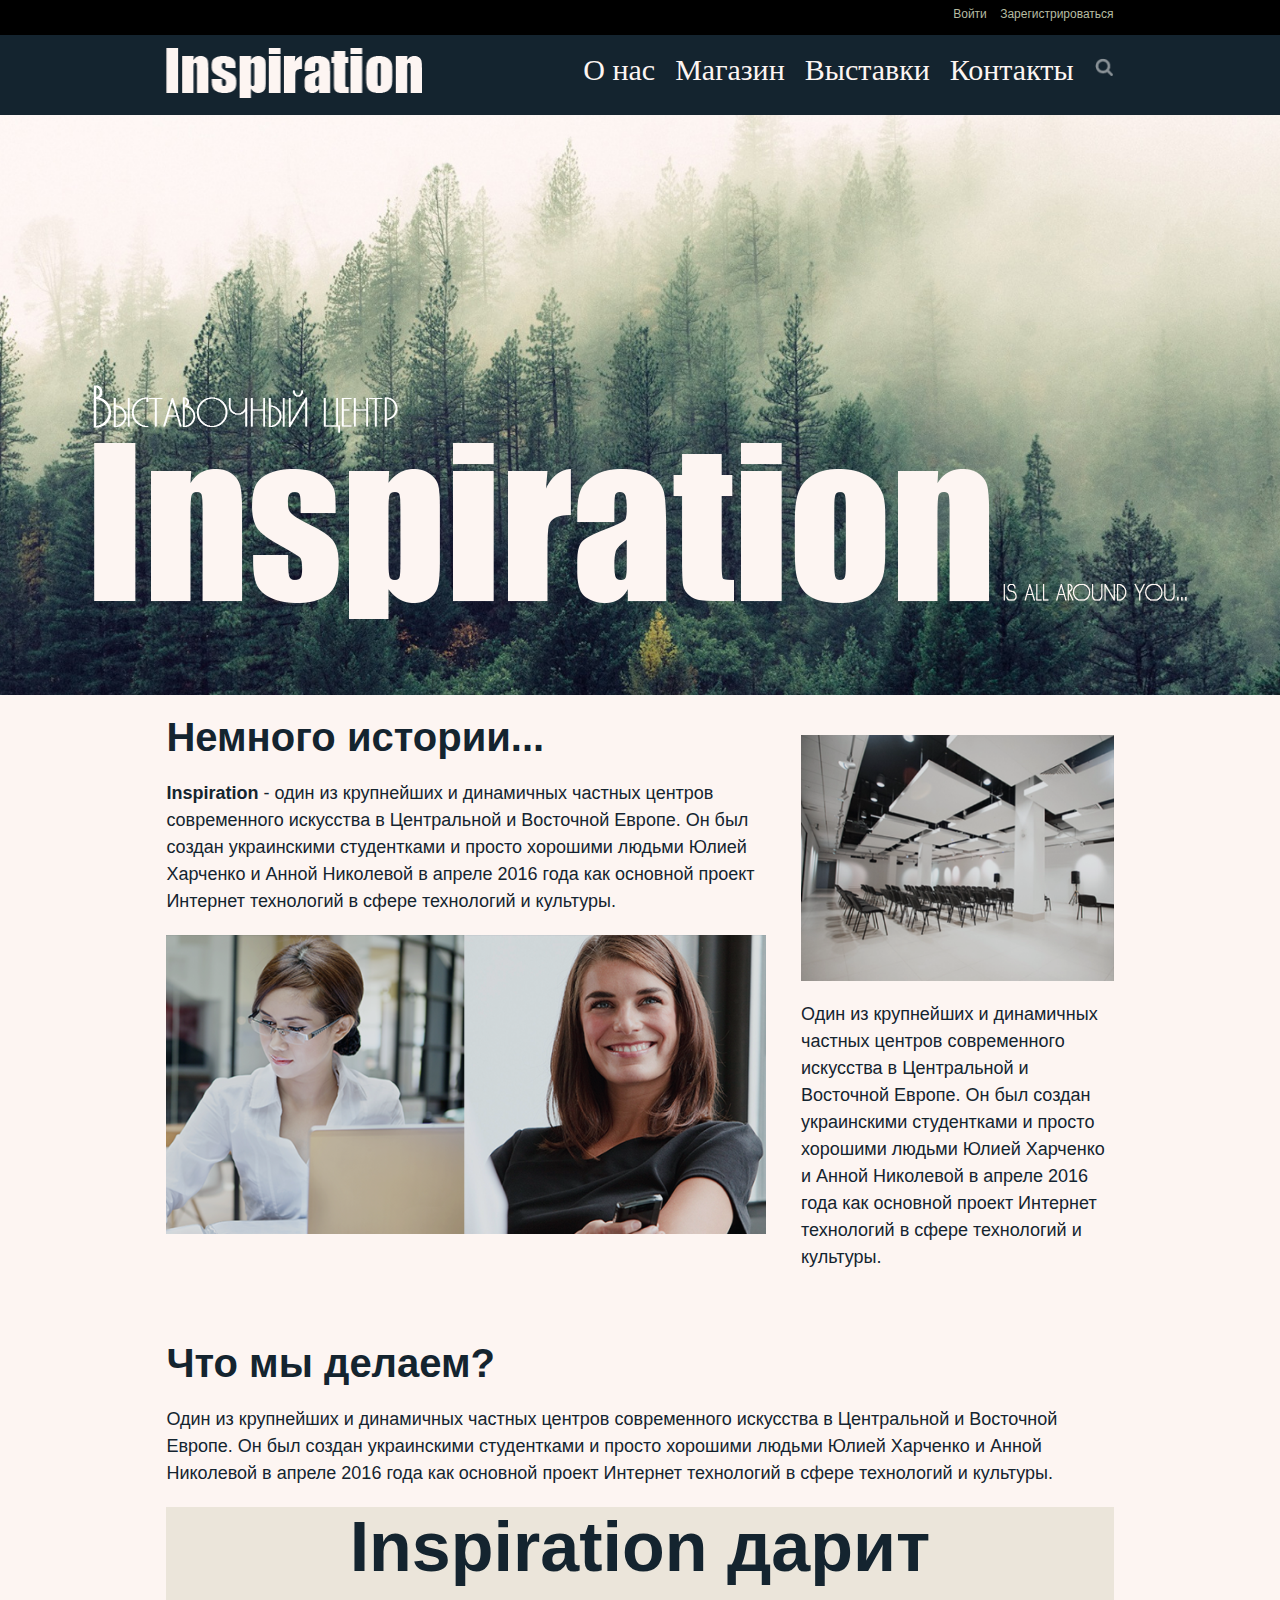
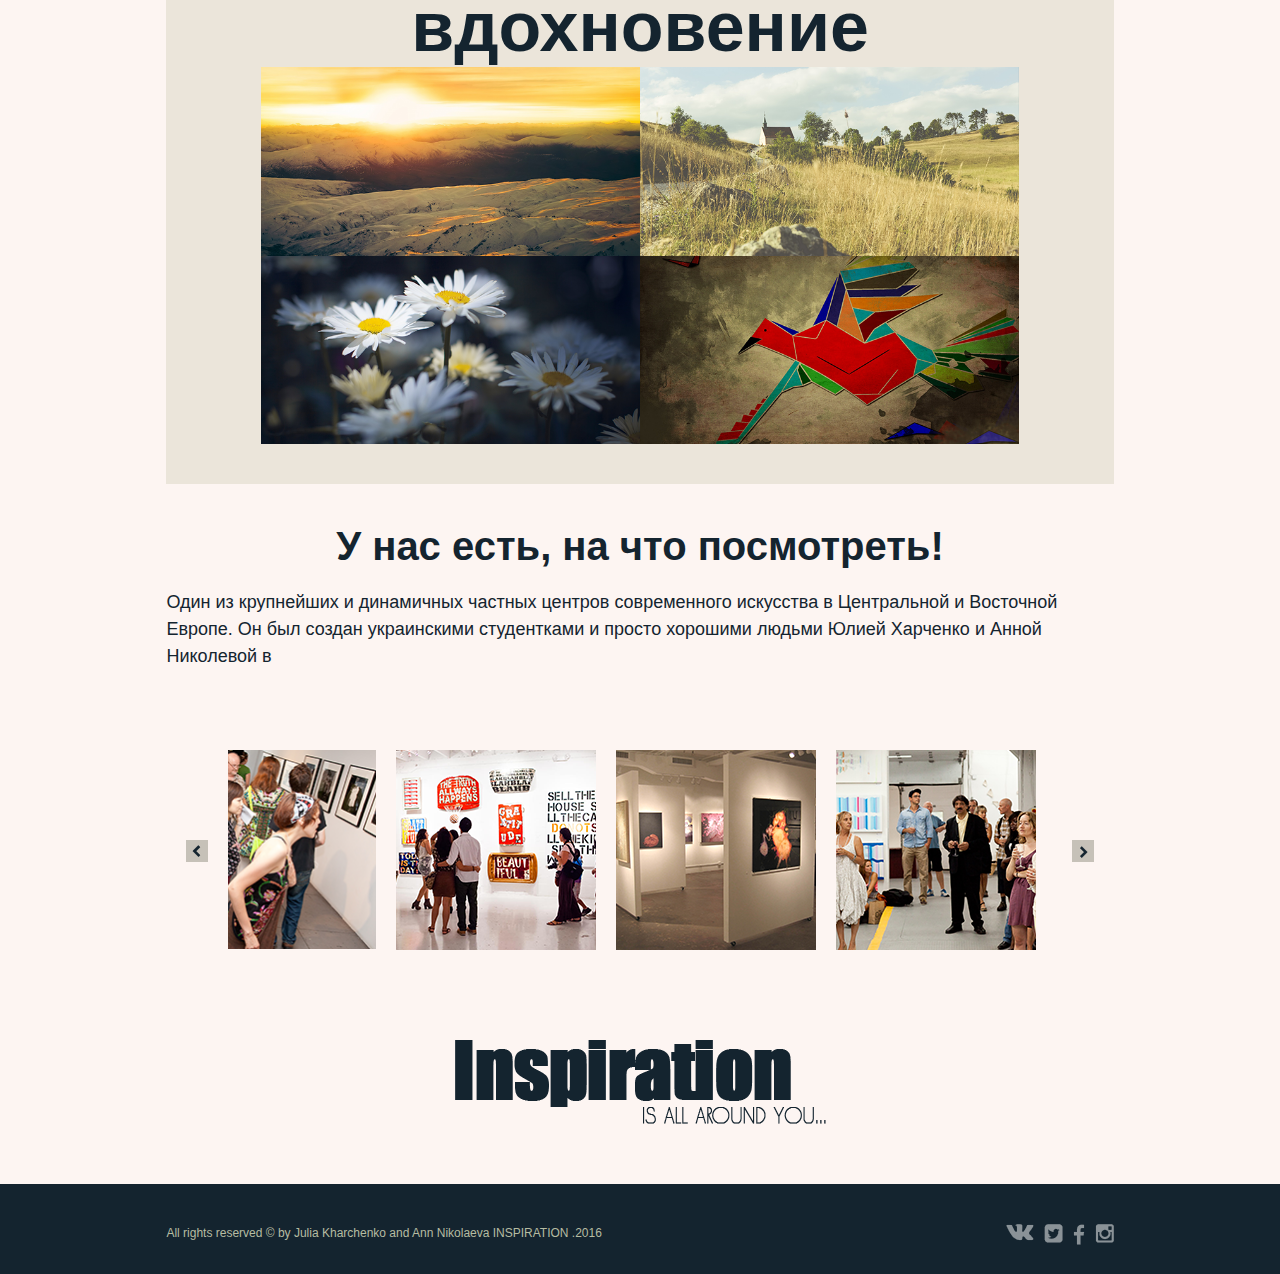
<file: site/about-us-test2.html>
﻿<!doctype html>
<html>

<head>
    <meta charset="utf-8">
    <title>Home page</title>
    
    <link rel="stylesheet" href="css/style.css">
    <link rel="stylesheet" href="css/slider.css">
    <link rel="stylesheet" href="css/screen.css">
    
   
    
</head>

<body>
    <div class="container">
        <div class="navigation">
            <div class="navigation-bar-list">
                <ul class="nav-bar">
                    <li class="enter"><a href="#" title="enter">Войти</a></li>
                    <li class="registration"><a href="#" title="registration">Зарегистрироваться</a></li>
                </ul>
            </div>
        </div>

        <header class="content-header">
            <div class="wrapper">
                <img src="img/logo.png" alt="logo" title="logo">

                <div class="list-menu">
                    <ul class="navbar">
                        <li><a class="search" href="search.html"><img src="img/search1.png" alt="search1" title="search"></a></li>
                        <li><a href="contacts.html" title="contacts">Контакты</a></li>
                        <li><a href="expositions.html" title="expositions">Выставки</a></li>
                        <li><a href="shop.html" title="shop">Магазин</a></li>
                        <li class="current"><a href="index.html" title="about us">О нас</a></li>
                    </ul>
                </div>
            </div>
        </header>

       
        
        <div class="content">


            <div class="about-us">
                <div class="news-block-left">
                    <h3>Немного истории...</h3>
                    <p><strong>Inspiration</strong> - один из крупнейших и динамичных частных центров современного искусства в Центральной и Восточной Европе. Он был создан украинскими студентками и просто хорошими людьми Юлией Харченко и Анной Николевой в апреле 2016 года как основной проект Интернет технологий в сфере технологий и культуры.
                    <img src="img/news_women.png">
                </div>
                <div class="news-block-right">
                    <img src="img/photo_news.png">	
                    <p>Один из крупнейших и динамичных частных центров современного искусства в Центральной и Восточной Европе. Он был создан украинскими студентками и просто хорошими людьми Юлией Харченко и Анной Николевой в апреле 2016 года как основной проект Интернет технологий в сфере технологий и культуры.</p>
                </div> 
            </div>


            <div class="what_we_do">
                <h3>Что мы делаем?</h3>
                <p>Один из крупнейших и динамичных частных центров современного искусства в Центральной и Восточной Европе. Он был создан украинскими студентками и просто хорошими людьми Юлией Харченко и Анной Николевой в апреле 2016 года как основной проект Интернет технологий в сфере технологий и культуры.</p>
            </div>


            <div class="inspiration-block-gallery">
                <div class="inspiration-block-text">
                    <h2><strong>Inspiration</strong> дарит вдохновение</h2>
                </div>
                <div class="inspiration-block-gallery-photos">
                    <div class="photo1-photo2">
                        <div class="photo1">
                            <a href="index.html"><img src="img/photo4.png" alt="photo1"></a>
                        </div>
                        <div class="photo2">
                            <a href="index.html"><img src="img/photo2.png" alt="photo2"></a>
                        </div> 
                    </div> 
                    <div class="photo3-photo4">
                         <div class="photo3">
                            <a href="index.html"><img src="img/photo3.png" alt="photo3"></a>
                         </div>    
                         <div class="photo4">
                            <a href="index.html"><img src="img/preview1.png" alt="photo4"></a>
                        </div>  
                    </div>
                </div>
            </div>  

            <div class="see_news">
            	<h3>У нас есть, на что посмотреть!</h3>
                <p>Один из крупнейших и динамичных частных центров современного искусства в Центральной и Восточной Европе. Он был создан украинскими студентками и просто хорошими людьми Юлией Харченко и Анной Николевой в</p>
            </div>

            <div class="slider">
                <div class="slide-wrap">
                    <div class="slide-item">
                        <a href="#"><img src="img/slider-event1.png" alt="" /></a>
                        <span class="slide-title">Событие первое</span>
                    </div>
                    <div class="slide-item">
                        <a href="#"><img src="img/slider-event2.png" alt="" /></a>
                        <span class="slide-title">Ну просто очень длинное название второго события</span>
                    </div>
                    <div class="slide-item">
                        <a href="#"><img src="img/slider-event3.png" alt="" /></a>
                        <span class="slide-title">Название еще длинее, чем было предыдущее, красивая выставка!</span>
                    </div>
                    <div class="slide-item">
                        <a href="#"><img src="img/slider-event4.png" alt="" /></a>
                        <span class="slide-title">Четвертый покал</span>
                    </div>
                    <div class="slide-item">
                        <a href="#"><img src="img/slider-event5.png" alt="" /></a>
                        <span class="slide-title">Событие пять</span>
                    </div>
                    <div class="slide-item">
                        <a href="#"><img src="img/slider-event6.png" alt="" /></a>
                        <span class="slide-title">Событие шесть</span>
                    </div>
                    <div class="slide-item">
                        <a href="#"><img src="img/slider-event7.png" alt="" /></a>
                        <span class="slide-title">Событие семь</span>
                    </div>
                    <div class="slide-item">
                        <a href="#"><img src="img/slider-event8.png" alt="" /></a>
                        <span class="slide-title">Событие восемь</span>
                    </div>
                </div>
                <div class="navy prev-slide">
                    <img src="img/button-left.png" alt="b-left">
                </div>
                <div class="navy next-slide">
                    <img src="img/button-right.png" alt="b-right">
                </div>
            </div>
        </div>

        <div class="logo_footer">
            <img src="img/logo_footer.png" alt="logo_footer">
        </div>
        
        
        <div class="footer">
            <div class="footer-container">
                <div class="copyright">
                    <p>All rights reserved &copy; by Julia Kharchenko and Ann Nikolaeva INSPIRATION .2016</p> 
                </div>
                <div class="social_networks">
                    <ul class="footer-links-list">
                        <li><a href="instagram.com"><img src="img/icon_instagram.png" alt="icon_instagram"></a></li>
                        <li><a href="instagram.com"><img src="img/icon_facebook.png" alt="icon_facebook"></a></li>
                        <li><a href="instagram.com"><img src="img/icon_twitter.png" alt="icon_twitter"></a></li>
                        <li><a href="instagram.com"><img src="img/icon_vk.png" alt="icon_vk"></a></li>
                    </ul>
                </div>
            </div>
        </div>
    </div>

    <script type="text/javascript" src="js/jquery-1.12.1.min.js"></script>
    <script type="text/javascript" src="js/script.js"></script>
    <script type="text/javascript" src="js/slider.js"></script>
    
</body>

</html>
</file>
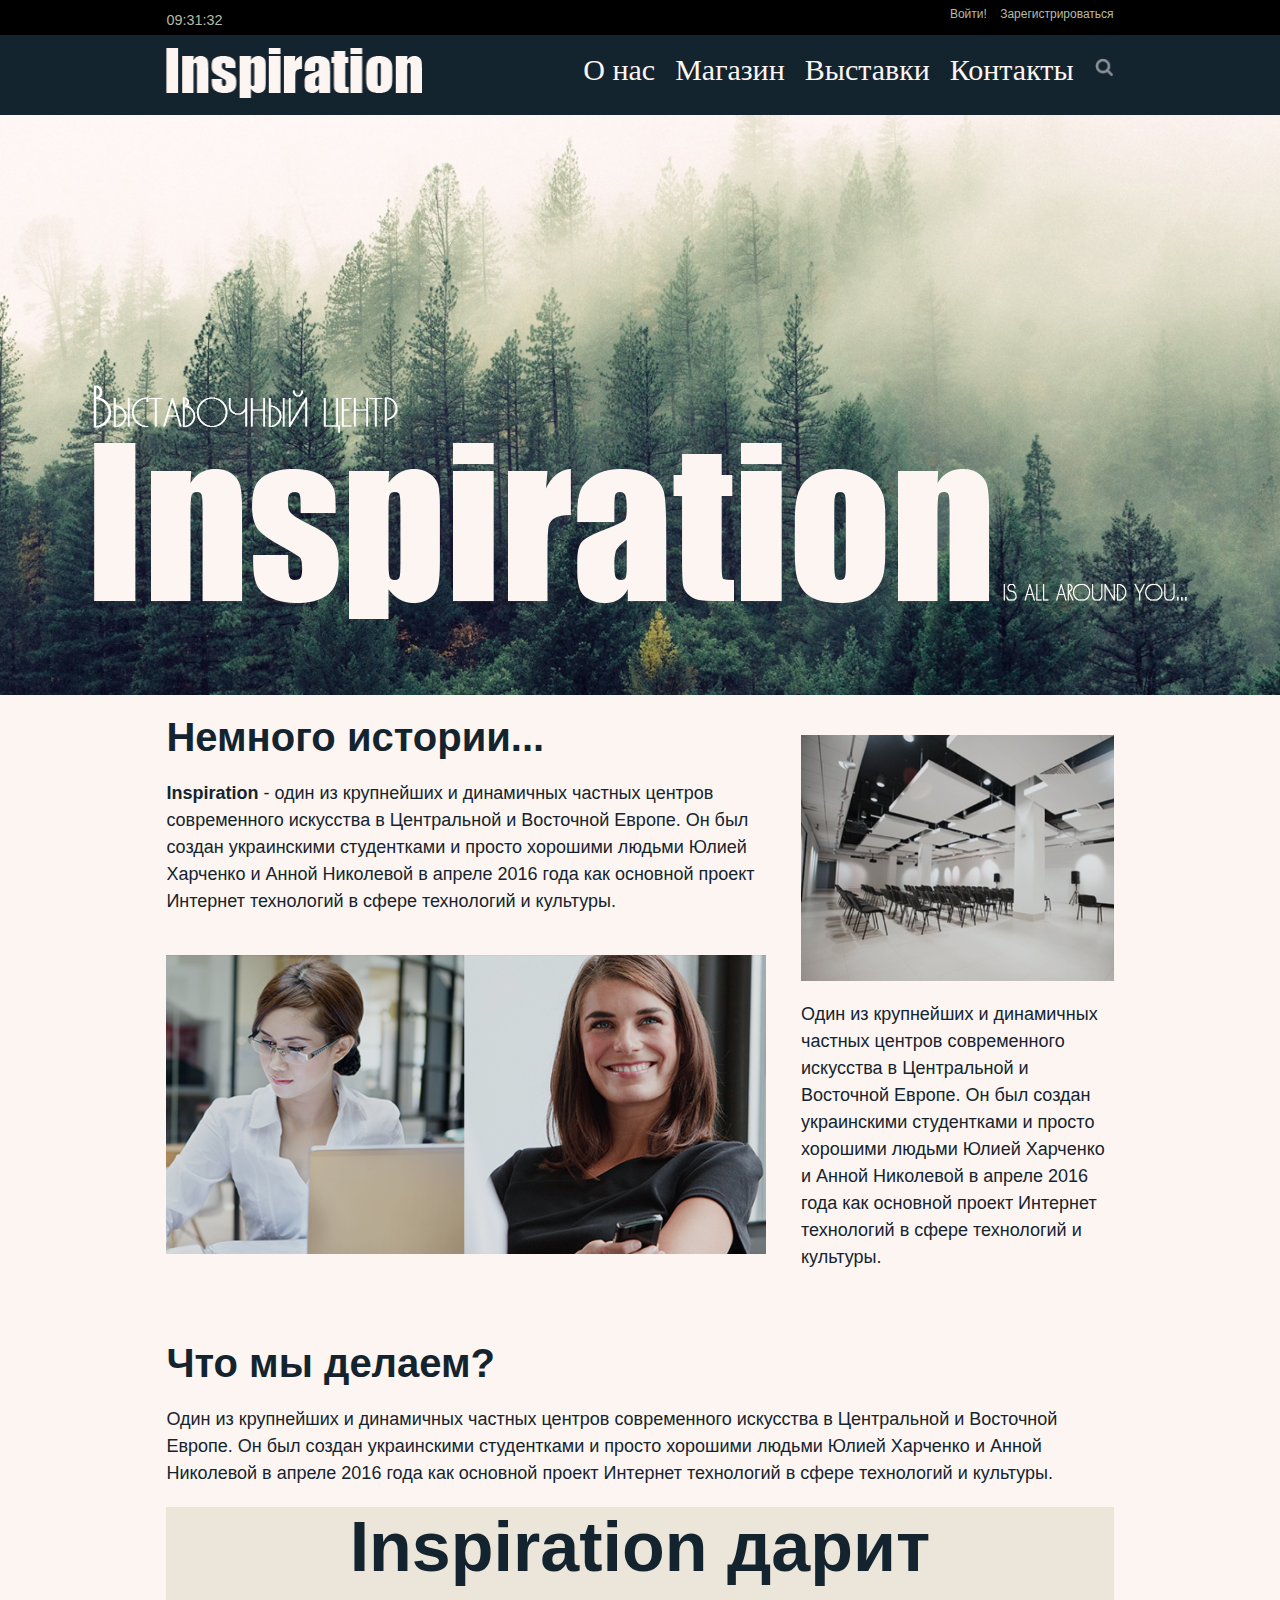
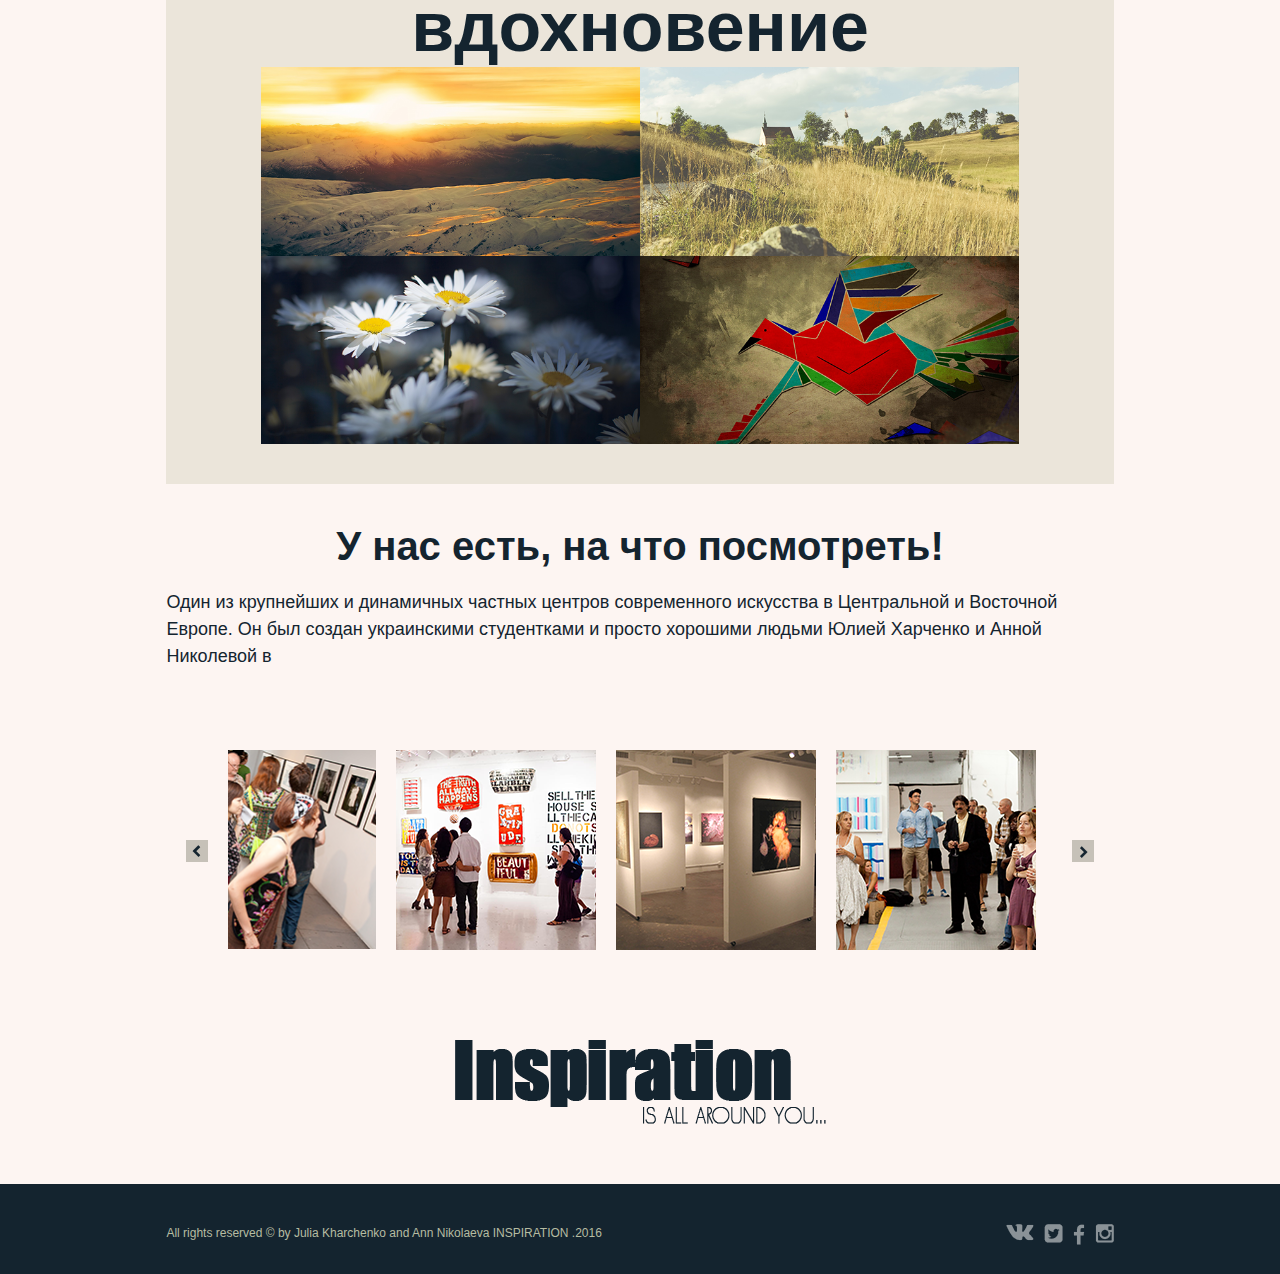
<file: site/about-us.html>
﻿<!doctype html>
<html>

<head>
    <meta charset="utf-8">
    <title>About us</title>
    
    <link rel="stylesheet" href="css/style.css">
    <link rel="stylesheet" href="css/slider.css"> 
    <link rel="stylesheet" href="css/screen.css">

    <script src="https://ajax.googleapis.com/ajax/libs/jquery/1.11.1/jquery.min.js"></script>
    <script src="js/jquery-1.12.1.min.js" defer></script>
    <script src="js/script.js" defer></script>
    <script src="js/slider.js" defer></script>

    
    
</head>

<body onload="digitalWatch()">
    <div class="container">
        <div class="navigation">
        	<div class="navigation-bar-list">
	        	<ul class="nav-bar">
	        		<li class="enter"><a href="#" title="enter">Войти!</a></li>
	        		<li class="registration"><a href="registration.html" title="registration">Зарегистрироваться</a></li>
	        	</ul>
	        </div>
        </div>

	   <header class="content-header">
            <div class="wrapper">
                <img src="img/logo.png" alt="logo" title="logo">

                <div class="list-menu">
                    <ul class="navbar">
                        <li><a class="search" href="#"><img src="img/search1.png" alt="search1" title="search"></a></li>
                        <li><a href="contacts.html" title="contacts">Контакты</a></li>
                        <li><a href="events.html" title="expositions">Выставки</a></li>
                        <li><a href="shop.html" title="shop">Магазин</a></li>
                        <li  class="current"><a href="about-us.html" title="about us" onmouseover=hiddenBlock() onmouseout=hiddenBlock()>О нас</a></li>
                    </ul>
                    <div id="hidden_block">Сайт был создан украинскими студентками и просто хорошими людьми Юлией Харченко и Анной Николевой в апреле 2016 года как основной проект Интернет технологий в сфере технологий и культуры.</div>
                    <div class="clock-block" ><p id="clock"></p></div>
                </div>
            </div>
        </header>
        
        <div class="content">
            <div class="about-us">
                <div class="news-block-left">
                    <h3>Немного истории...</h3>                  
                    <p><strong>Inspiration</strong> - один из крупнейших и динамичных частных центров современного искусства в Центральной и Восточной Европе. Он был создан украинскими студентками и просто хорошими людьми Юлией Харченко и Анной Николевой в апреле 2016 года как основной проект Интернет технологий в сфере технологий и культуры.</p>
                    <img src="img/news_women.png">
                </div>
                <div class="news-block-right">
                    <img src="img/photo_news.png">	
                    <p>Один из крупнейших и динамичных частных центров современного искусства в Центральной и Восточной Европе. Он был создан украинскими студентками и просто хорошими людьми Юлией Харченко и Анной Николевой в апреле 2016 года как основной проект Интернет технологий в сфере технологий и культуры.</p>
                </div> 
            </div>

            <div class="what_we_do">
                <h3>Что мы делаем?</h3>
                <p>Один из крупнейших и динамичных частных центров современного искусства в Центральной и Восточной Европе. Он был создан украинскими студентками и просто хорошими людьми Юлией Харченко и Анной Николевой в апреле 2016 года как основной проект Интернет технологий в сфере технологий и культуры.</p>
            </div>

            <div class="inspiration-block-gallery">
                <div class="inspiration-block-text">
                    <h2><strong>Inspiration</strong> дарит вдохновение</h2>
                </div>
                <div class="insp-bg"></div>
                <div class="inspiration-block-gallery-photos">
                    <div class="photo1-photo2">
                        <div class="photo1">
                            <a href="shop.html"><img src="img/photo4.png" alt="photo1"><p>Фото №1</p></a>
                        </div>
                        <div class="photo2">
                            <a href="shop.html"><img src="img/photo2.png" alt="photo2"><p>Фото №2</p></a>
                        </div> 
                    </div> 
                    <div class="photo3-photo4">
                         <div class="photo3">
                            <a href="shop.html"><img src="img/photo3.png" alt="photo3"><p>Фото №3</p></a>
                         </div>    
                         <div class="photo4">
                            <a href="shop.html"><img src="img/preview1.png" alt="photo4"><p>Фото №4</p></a>
                        </div>  
                    </div>
                </div>
            </div>

			<div class="see_news">
            	<h3>У нас есть, на что посмотреть!</h3>
                <p>Один из крупнейших и динамичных частных центров современного искусства в Центральной и Восточной Европе. Он был создан украинскими студентками и просто хорошими людьми Юлией Харченко и Анной Николевой в</p>
            </div>

            <div class="slider">
                <div class="slide-wrap">
                    <div class="slide-item">
                        <a href="#"><img src="img/slider-event1.png" alt="" />
                        <span class="slide-title">Событие первое</span></a>
                    </div>
                    <div class="slide-item">
                        <a href="#"><img src="img/slider-event2.png" alt="" />
                        <span class="slide-title">Ну просто очень длинное название второго события</span></a>
                    </div>
                    <div class="slide-item">
                        <a href="#"><img src="img/slider-event3.png" alt="" />
                        <span class="slide-title">Название еще длинее, чем было предыдущее, красивая выставка!</span></a>
                    </div>
                    <div class="slide-item">
                        <a href="#"><img src="img/slider-event4.png" alt="" />
                        <span class="slide-title">Четвертый покал</span></a>
                    </div>
                    <div class="slide-item">
                        <a href="#"><img src="img/slider-event5.png" alt="" />
                        <span class="slide-title">Событие пять</span></a>
                    </div>
                    <div class="slide-item">
                        <a href="#"><img src="img/slider-event6.png" alt="" />
                        <span class="slide-title">Событие шесть</span></a>
                    </div>
                    <div class="slide-item">
                        <a href="#"><img src="img/slider-event7.png" alt="" />
                        <span class="slide-title">Событие семь</span></a>
                    </div>
                    <div class="slide-item">
                        <a href="#"><img src="img/slider-event8.png" alt="" />
                        <span class="slide-title">Событие восемь</span></a>
                    </div>
                </div>
                <div class="navy prev-slide">
                    <img src="img/button-left.png" alt="b-left">
                </div>
                <div class="navy next-slide">
                    <img src="img/button-right.png" alt="b-right">
                </div>
            </div>
        </div>


        <div class="logo_footer">
            <img src="img/logo_footer.png" alt="logo_footer">
        </div>
        
        
        <div class="footer">
            <div class="footer-container">
                <div class="copyright">
                    <p>All rights reserved &copy; by Julia Kharchenko and Ann Nikolaeva INSPIRATION .2016</p> 
                </div>
                <div class="social_networks">
                    <ul class="footer-links-list">
                        <li><a href="instagram.com"><img src="img/icon_instagram.png" alt="icon_instagram"></a></li>
                        <li><a href="instagram.com"><img src="img/icon_facebook.png" alt="icon_facebook"></a></li>
                        <li><a href="instagram.com"><img src="img/icon_twitter.png" alt="icon_twitter"></a></li>
                        <li><a href="instagram.com"><img src="img/icon_vk.png" alt="icon_vk"></a></li>
                    </ul>
                </div>
            </div>
        </div>
    </div>

</body>

</html>
</file>
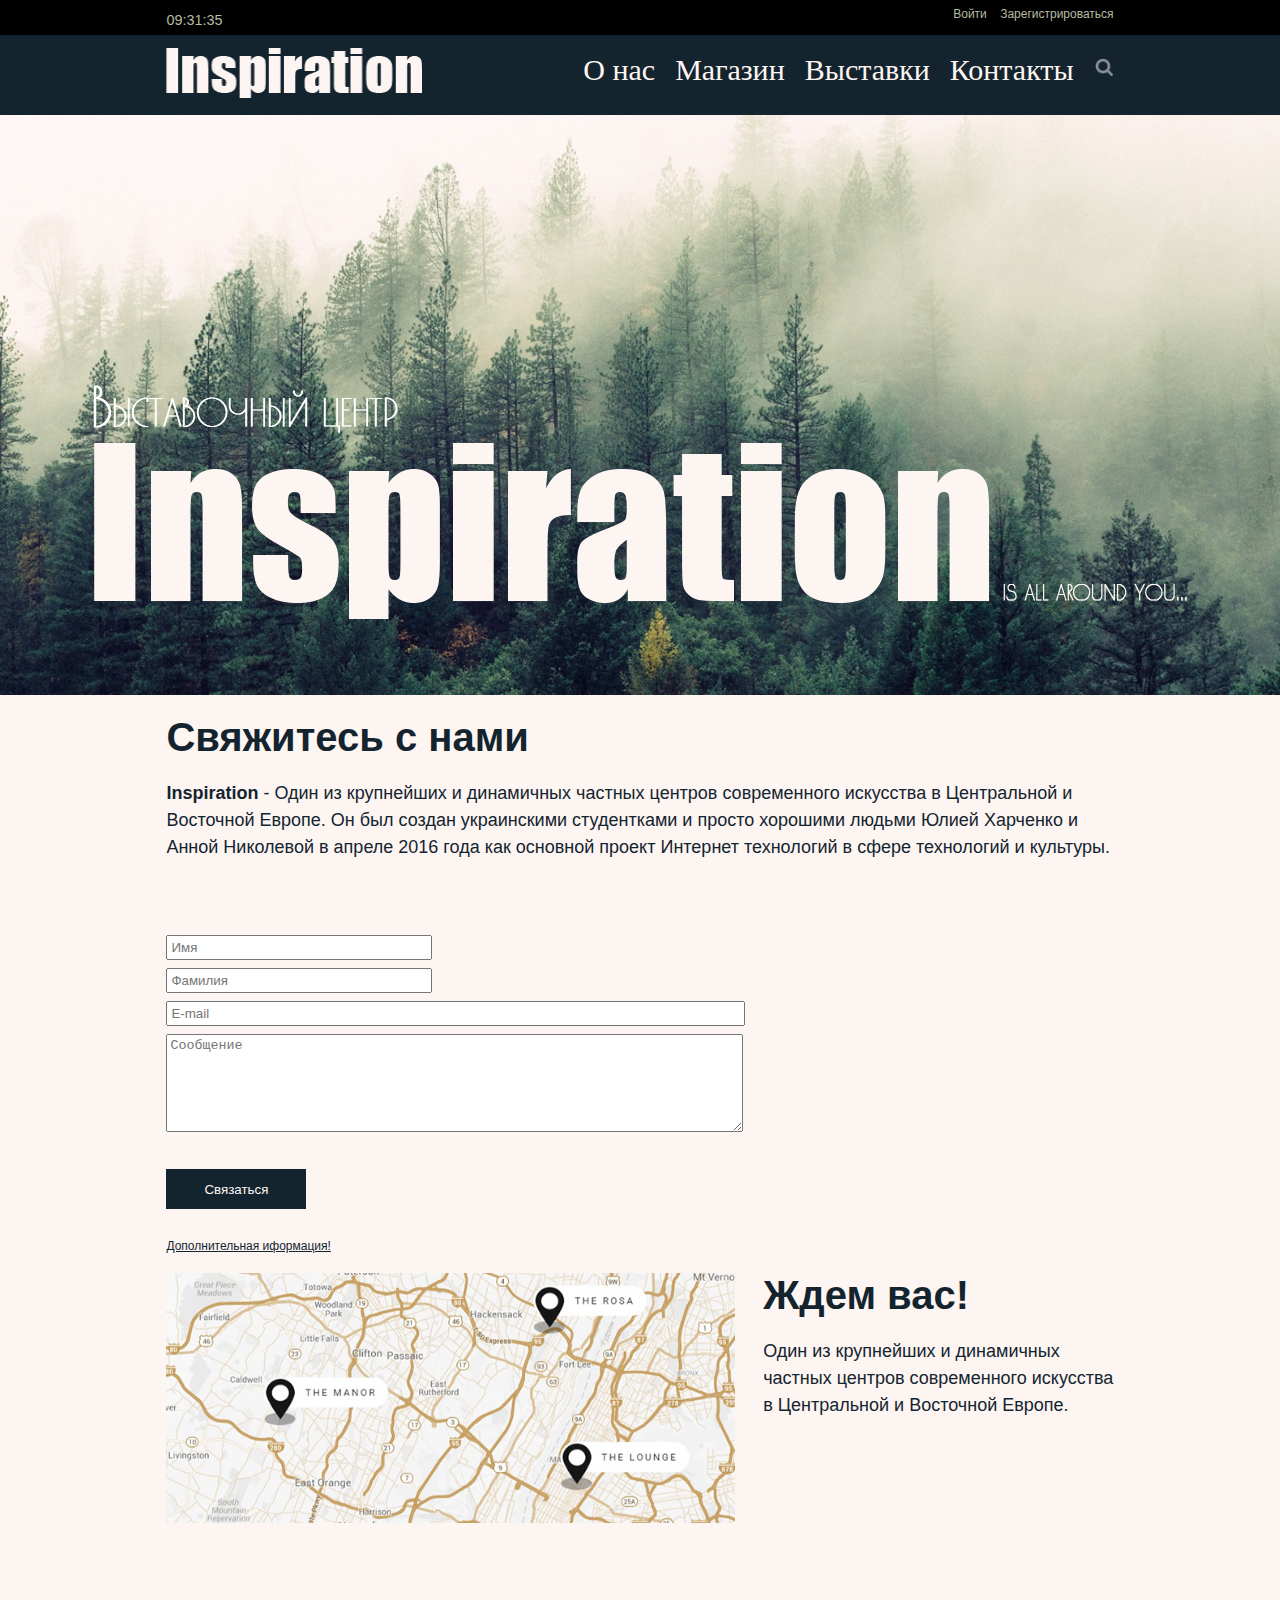
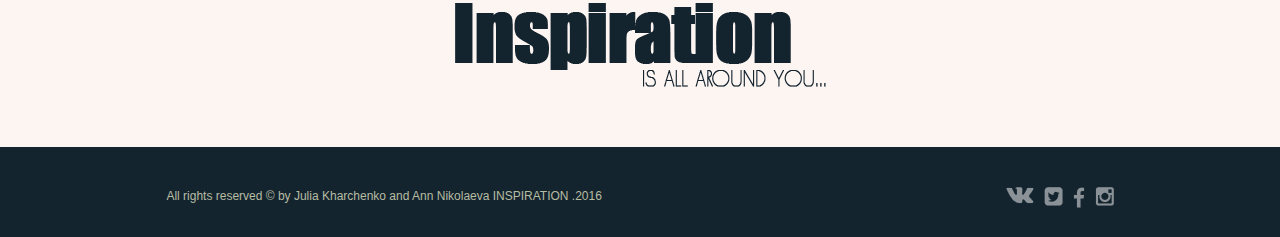
<file: site/contacts.html>
﻿<!DOCTYPE html>
<html lang="en">
<head>
	<meta charset="UTF-8">
	<title>Contacts</title>

    <link rel="stylesheet" href="css/style.css">
    <link rel="stylesheet" href="css/slider.css"> 
    <link rel="stylesheet" href="css/screen.css">

    <script src="js/jquery-1.12.1.min.js" defer></script>
    <script src="js/script.js" defer></script>
    
</head>
<body onload="digitalWatch()">
	<div class="container">
        <div class="navigation">
        	<div class="navigation-bar-list">
	        	<ul class="nav-bar">
	        		<li class="enter"><a href="#" title="enter">Войти</a></li>
	        		<li class="registration"><a href="registration.html" title="registration">Зарегистрироваться</a></li>
	        	</ul>
	        </div>
        </div>

	   <header class="content-header">
            <div class="wrapper">
                <img src="img/logo.png" alt="logo" title="logo">

                <div class="list-menu">
                    <ul class="navbar">
                        <li><a class="search" href="#"><img src="img/search1.png" alt="search1" title="search"></a></li>
                        <li><a href="contacts.html" title="contacts">Контакты</a></li>
                        <li><a href="events.html" title="expositions">Выставки</a></li>
                        <li><a href="shop.html" title="shop">Магазин</a></li>
                        <li  class="current"><a href="about-us.html" title="about us" onmouseover=hiddenBlock() onmouseout=hiddenBlock()>О нас</a></li>
                    </ul>
                    <div id="hidden_block">Сайт был создан украинскими студентками и просто хорошими людьми Юлией Харченко и Анной Николевой в апреле 2016 года как основной проект Интернет технологий в сфере технологий и культуры.</div>
                    <div class="clock-block" ><p id="clock"></p></div>
                </div>
            </div>
        </header>

    	<div class="content">
			<div class="contact-us">
	            <div class="contact-text">
	                <h3>Свяжитесь с нами</h3>
	                <p><strong>Inspiration</strong> - Один из крупнейших и динамичных частных центров современного искусства в Центральной и Восточной Европе. Он был создан украинскими студентками и просто хорошими людьми Юлией Харченко и Анной Николевой в апреле 2016 года как основной проект Интернет технологий в сфере технологий и культуры.</p>
	            </div>
	        </div>

			<form class="contact-form">
				<div class="name">
					<input class="input-name" type="text" name="name" placeholder="Имя"></input>
				</div>
				<div class="surname">
					<input class="input-surname" type="text" name="surname" placeholder="Фамилия"></input>
				</div>
				<div class="e-mail">
					<input class="input-e-mail" type="text" name="e-mail" placeholder="E-mail"></input>
				</div>
				<div class="message">
					<textarea class="textarea-message" name="message" rows="6" cols="25" placeholder="Сообщение"></textarea>
				</div>
			</form>

			<div class="button-block">
				<button class="button-contact">Связаться</button>
			</div>

			<div class="extra-info-block">
				<a href="#" class="extra-info-click" onclick="diplay_hide('#extra-info'); return false;">Дополнительная иформация!</a>
			</div>
			<div id="extra-info">
				<p>По всем вопросам обращаться по телефону:<br>+38(050)222-21-21<br>Будем рады помочь!</p>
			</div>

			<div class="waiting-for-you-block">
				<div class="img-map">
					<img src="img/map.png" alt="map">
				</div>
				<div class="waiting-for-you-text">
					<h3>Ждем вас!</h3>
	                <p>Один из крупнейших и динамичных частных центров современного искусства в Центральной и Восточной Европе.</p>
				</div>
			</div>

	    </div>


    	<div class="logo_footer">
            <img src="img/logo_footer.png" alt="logo_footer">
        </div>

		<div class="footer">
		    <div class="footer-container">
		        <div class="copyright">
		            <p>All rights reserved &copy; by Julia Kharchenko and Ann Nikolaeva INSPIRATION .2016</p> 
		        </div>
		        <div class="social_networks">
		            <ul class="footer-links-list">
		                <li><a href="instagram.com"><img src="img/icon_instagram.png" alt="icon_instagram"></a></li>
		                <li><a href="instagram.com"><img src="img/icon_facebook.png" alt="icon_facebook"></a></li>
		                <li><a href="instagram.com"><img src="img/icon_twitter.png" alt="icon_twitter"></a></li>
		                <li><a href="instagram.com"><img src="img/icon_vk.png" alt="icon_vk"></a></li>
		            </ul>
		        </div>
		    </div>
		</div>
    </div>
</body>
</html>
</file>
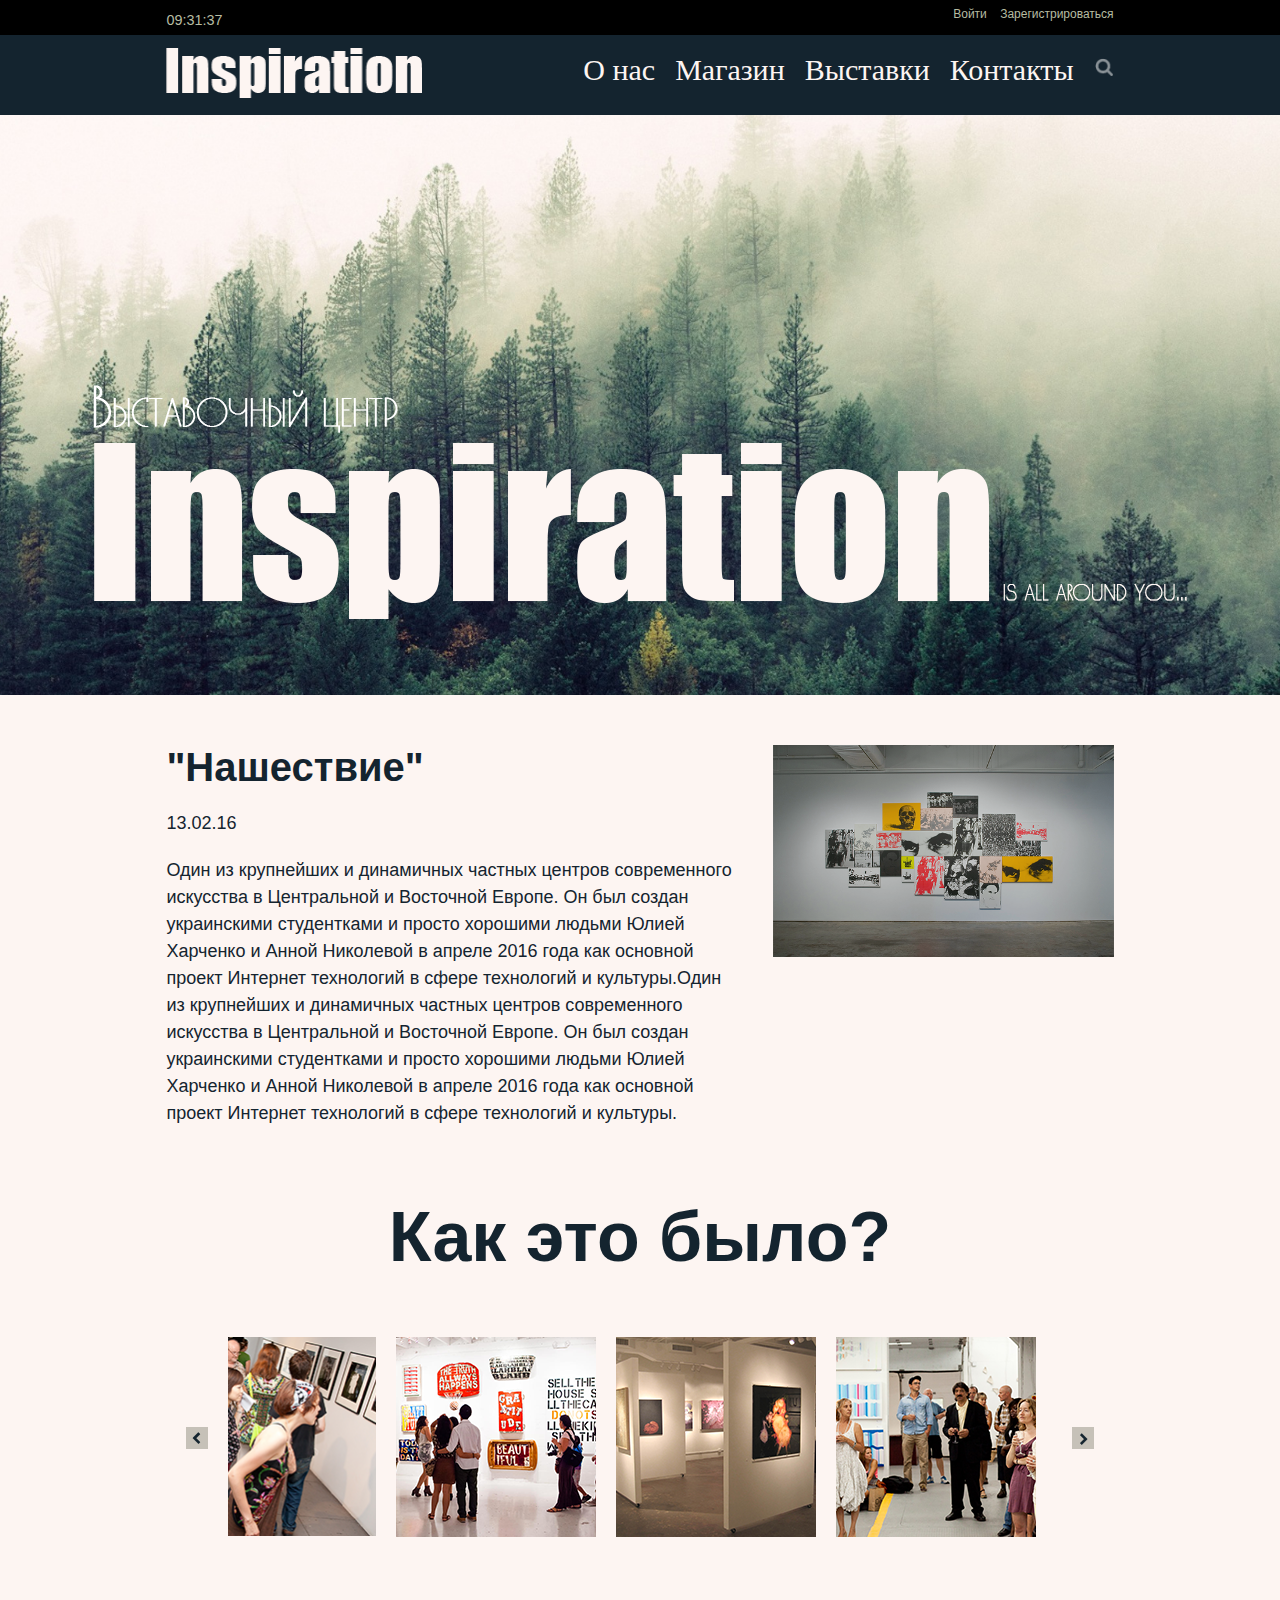
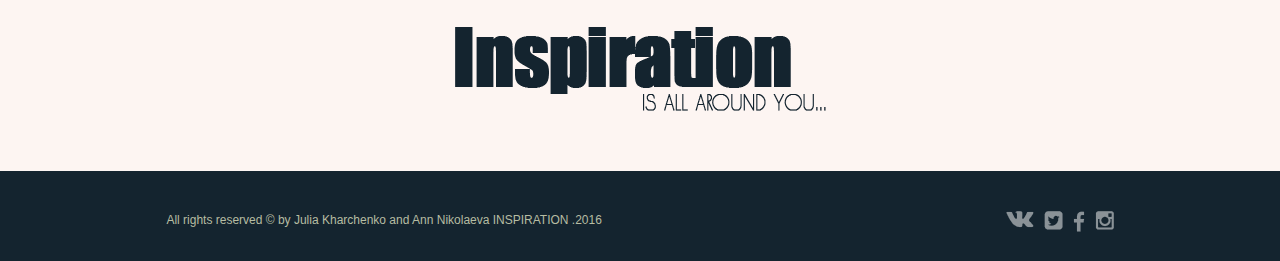
<file: site/event1.html>
﻿<!DOCTYPE html>
<html lang="en">
<head>
	<meta charset="UTF-8">
	<title>Event</title>

    <link rel="stylesheet" href="css/style.css">
    <link rel="stylesheet" href="css/slider.css"> 
    <link rel="stylesheet" href="css/screen.css">

    <script src="js/jquery-1.12.1.min.js" defer></script>
    <script src="js/script.js" defer></script>
    <script src="js/slider.js" defer></script>

</head>
<body onload="digitalWatch()">
	<div class="container">
        <div class="navigation">
        	<div class="navigation-bar-list">
	        	<ul class="nav-bar">
	        		<li class="enter"><a href="#" title="enter">Войти</a></li>
	        		<li class="registration"><a href="registration.html" title="registration">Зарегистрироваться</a></li>
	        	</ul>
	        </div>
        </div>

	   <header class="content-header">
            <div class="wrapper">
                <img src="img/logo.png" alt="logo" title="logo">

                <div class="list-menu">
                    <ul class="navbar">
                        <li><a class="search" href="#"><img src="img/search1.png" alt="search1" title="search"></a></li>
                        <li><a href="contacts.html" title="contacts">Контакты</a></li>
                        <li><a href="events.html" title="expositions">Выставки</a></li>
                        <li><a href="shop.html" title="shop">Магазин</a></li>
                        <li  class="current"><a href="about-us.html" title="about us" onmouseover=hiddenBlock() onmouseout=hiddenBlock()>О нас</a></li>
                    </ul>
                    <div id="hidden_block">Сайт был создан украинскими студентками и просто хорошими людьми Юлией Харченко и Анной Николевой в апреле 2016 года как основной проект Интернет технологий в сфере технологий и культуры.</div>
                    <div class="clock-block" ><p id="clock"></p></div>
                </div>
            </div>
        </header>

    	<div class="content">
	    	<div class="event1-photos">
	    		<div class="event1-photos-text">
					<h3>"Нашествие"</h3>
					<p>13.02.16</p>
	                <p>Один из крупнейших и динамичных частных центров современного искусства в Центральной и Восточной Европе. Он был создан украинскими студентками и просто хорошими людьми Юлией Харченко и Анной Николевой в апреле 2016 года как основной проект Интернет технологий в сфере технологий и культуры.Один из крупнейших и динамичных частных центров современного искусства в Центральной и Восточной Европе. Он был создан украинскими студентками и просто хорошими людьми Юлией Харченко и Анной Николевой в апреле 2016 года как основной проект Интернет технологий в сфере технологий и культуры.</p>
                </div>
				<div class="event1-photos-img"><img src="img/invasion.png" alt="event1"></div>
			</div>

			<div class="how-it whas">
				<h2>Как это было?</h2>
			</div>

			<div class="slider">
				<div class="slide-wrap">
					<div class="slide-item">
						<a href="#"><img src="img/slider-event1.png" alt="" />
						<span class="slide-title">Фото №1</span></a>
					</div>
					<div class="slide-item">
						<a href="#"><img src="img/slider-event2.png" alt="" />
						<span class="slide-title">Фото №2</span></a>
					</div>
					<div class="slide-item">
						<a href="#"><img src="img/slider-event3.png" alt="" />
						<span class="slide-title">Фото №3</span></a>
					</div>
					<div class="slide-item">
						<a href="#"><img src="img/slider-event4.png" alt="" />
						<span class="slide-title">Фото №4</span></a>
					</div>
					<div class="slide-item">
						<a href="#"><img src="img/slider-event5.png" alt="" />
						<span class="slide-title">Фото №5</span></a>
					</div>
					<div class="slide-item">
						<a href="#"><img src="img/slider-event6.png" alt="" />
						<span class="slide-title">Фото №6</span></a>
					</div>
					<div class="slide-item">
						<a href="#"><img src="img/slider-event7.png" alt="" />
						<span class="slide-title">Фото №7</span></a>
					</div>
					<div class="slide-item">
						<a href="#"><img src="img/slider-event8.png" alt="" />
						<span class="slide-title">Фото №8</span></a>
					</div>
				</div>
				<div class="navy prev-slide">
					<img src="img/button-left.png" alt="b-left">
				</div>
				<div class="navy next-slide">
					<img src="img/button-right.png" alt="b-right">
				</div>
			</div>
	    </div>

	    
	    
    	<div class="logo_footer">
            <img src="img/logo_footer.png" alt="logo_footer">
        </div>

		<div class="footer">
		    <div class="footer-container">
		        <div class="copyright">
		            <p>All rights reserved &copy; by Julia Kharchenko and Ann Nikolaeva INSPIRATION .2016</p> 
		        </div>
		        <div class="social_networks">
		            <ul class="footer-links-list">
		                <li><a href="instagram.com"><img src="img/icon_instagram.png" alt="icon_instagram"></a></li>
		                <li><a href="instagram.com"><img src="img/icon_facebook.png" alt="icon_facebook"></a></li>
		                <li><a href="instagram.com"><img src="img/icon_twitter.png" alt="icon_twitter"></a></li>
		                <li><a href="instagram.com"><img src="img/icon_vk.png" alt="icon_vk"></a></li>
		            </ul>
		        </div>
		    </div>
		</div>
    </div>
</body>
</html>
</file>
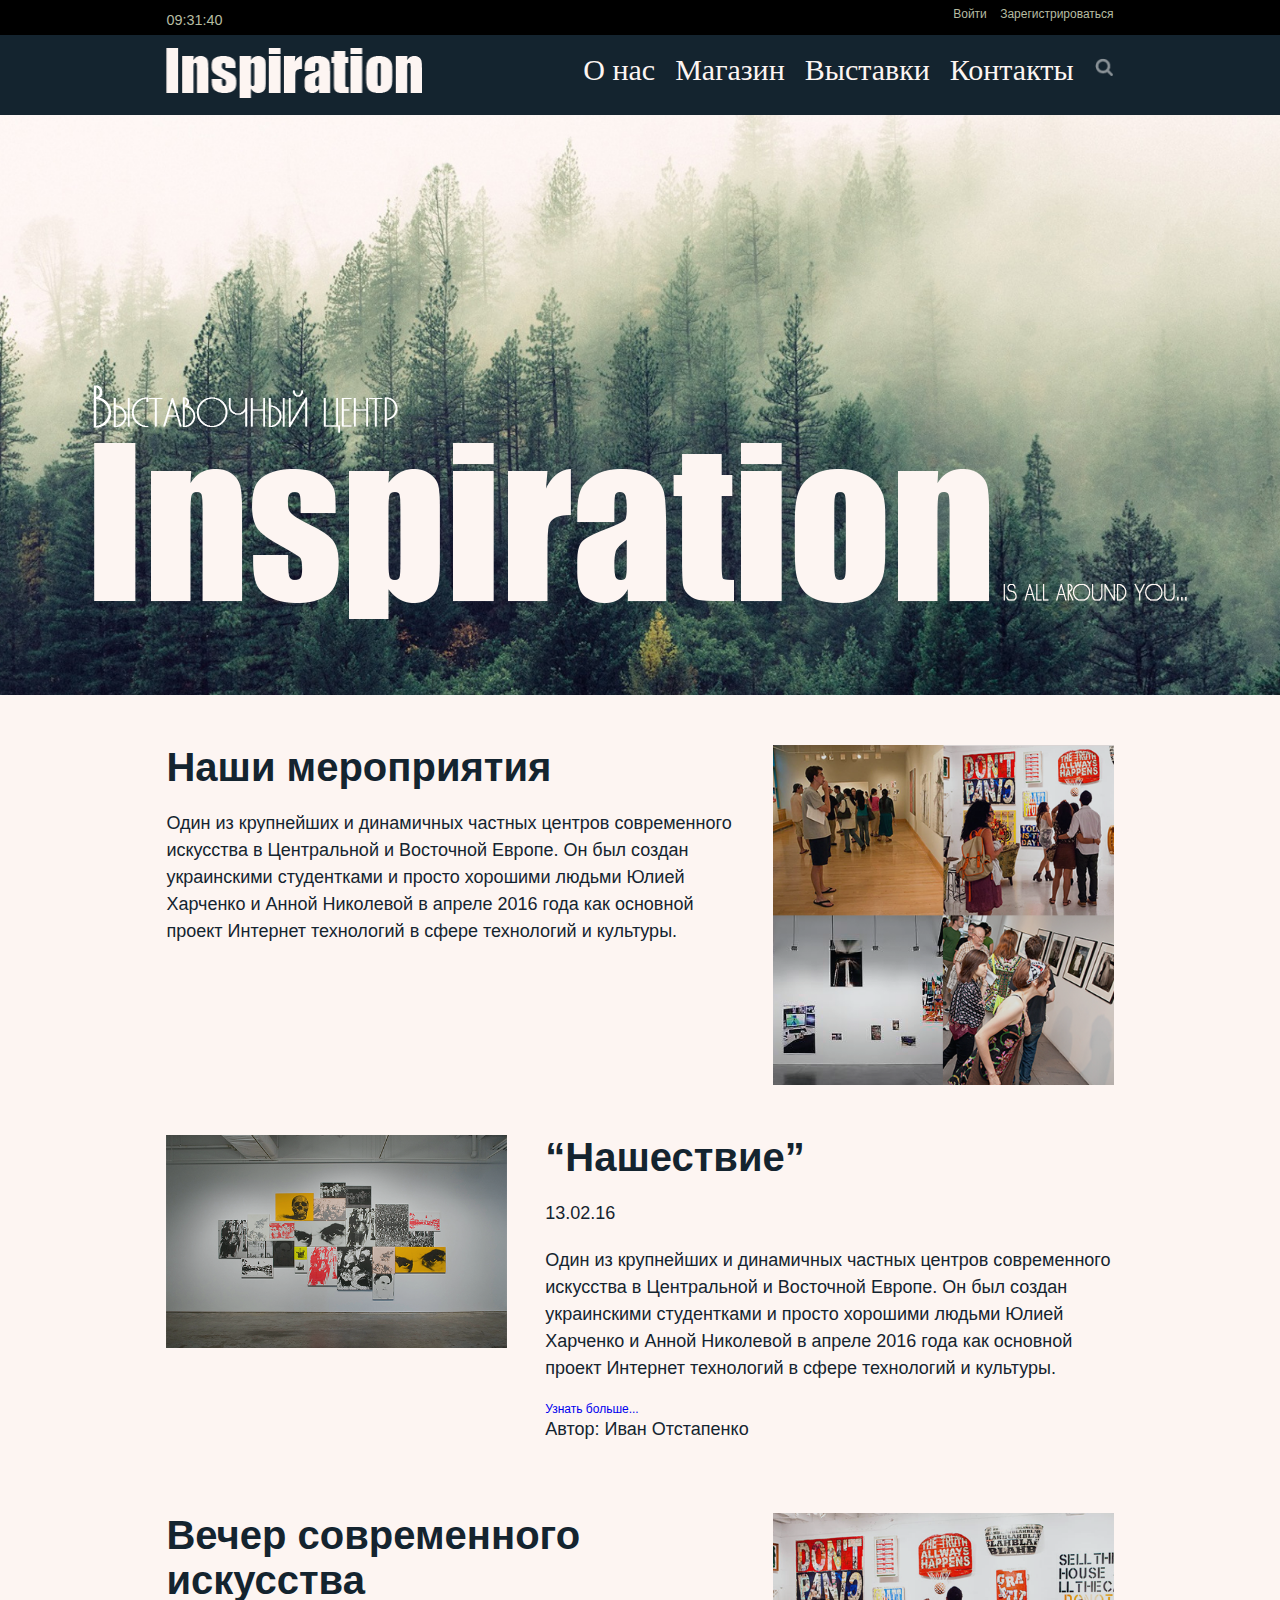
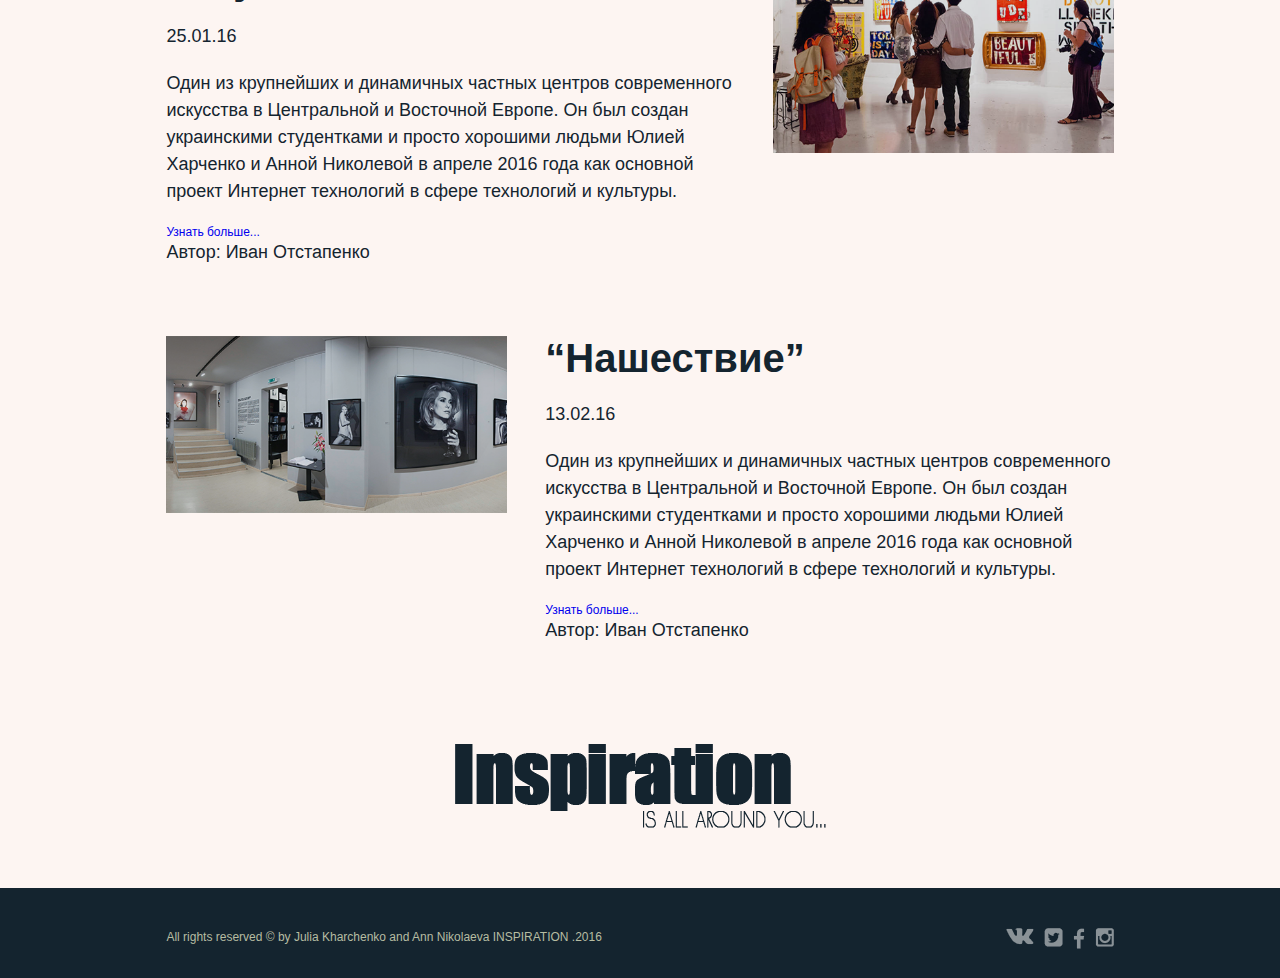
<file: site/events.html>
﻿<!DOCTYPE html>
<html lang="en">
<head>
	<meta charset="UTF-8">
	<title>Events</title>

    <link rel="stylesheet" href="css/style.css">
    <link rel="stylesheet" href="css/slider.css"> 
    <link rel="stylesheet" href="css/screen.css">

    <script src="js/jquery-1.12.1.min.js" defer></script>
    <script src="js/script.js" defer></script>

</head>
<body onload="digitalWatch()">
	<div class="container">
        <div class="navigation">
        	<div class="navigation-bar-list">
	        	<ul class="nav-bar">
	        		<li class="enter"><a href="#" title="enter">Войти</a></li>
	        		<li class="registration"><a href="registration.html" title="registration">Зарегистрироваться</a></li>
	        	</ul>
	        </div>
        </div>

	   <header class="content-header">
            <div class="wrapper">
                <img src="img/logo.png" alt="logo" title="logo">

                <div class="list-menu">
                    <ul class="navbar">
                        <li><a class="search" href="#"><img src="img/search1.png" alt="search1" title="search"></a></li>
                        <li><a href="contacts.html" title="contacts">Контакты</a></li>
                        <li><a href="events.html" title="expositions">Выставки</a></li>
                        <li><a href="shop.html" title="shop">Магазин</a></li>
                        <li  class="current"><a href="about-us.html" title="about us" onmouseover=hiddenBlock() onmouseout=hiddenBlock()>О нас</a></li>
                    </ul>
                    <div id="hidden_block">Сайт был создан украинскими студентками и просто хорошими людьми Юлией Харченко и Анной Николевой в апреле 2016 года как основной проект Интернет технологий в сфере технологий и культуры.</div>
                    <div class="clock-block" ><p id="clock"></p></div>
                </div>
            </div>
        </header>

    	<div class="content">
	    	<div class="our-events">
				<div class="our-events-text">
					<h3>Наши мероприятия</h3>
	                <p>Один из крупнейших и динамичных частных центров современного искусства в Центральной и Восточной Европе. Он был создан украинскими студентками и просто хорошими людьми Юлией Харченко и Анной Николевой в апреле 2016 года как основной проект Интернет технологий в сфере технологий и культуры.</p>
				</div>
				<div class="our-events-img">
					<img src="img/events-galery.png" alt="galary-events">
				</div>
			</div>
			<div class="event1">
				<div class="event1-img">
					<img src="img/invasion.png" alt="invision">
				</div>
				<div class="event1-text">
					<h3>“Нашествие”</h3>
					<p>13.02.16</p>
	                <p>Один из крупнейших и динамичных частных центров современного искусства в Центральной и Восточной Европе. Он был создан украинскими студентками и просто хорошими людьми Юлией Харченко и Анной Николевой в апреле 2016 года как основной проект Интернет технологий в сфере технологий и культуры.</p>
	                <div class="event1-link">
						<a href="index3.html">Узнать больше...</a>
					</div>
					<div class="author-event1">
						<p>Автор: Иван Отстапенко</p>
					</div>
				</div>
			</div>

			<div class="event2">
				<div class="event2-text">
					<h3>Вечер современного искусства</h3>
					<p>25.01.16</p>
	                <p>Один из крупнейших и динамичных частных центров современного искусства в Центральной и Восточной Европе. Он был создан украинскими студентками и просто хорошими людьми Юлией Харченко и Анной Николевой в апреле 2016 года как основной проект Интернет технологий в сфере технологий и культуры.</p>
					<div class="event2-link">
						<a href="index3.html">Узнать больше...</a>
					</div>
					<div class="author-event2">
						<p>Автор: Иван Отстапенко</p>
					</div>
				</div>
				<div class="event2-img">
					<img src="img/event2.png" alt="event2">
				</div>
			</div>

			<div class="event3">
				<div class="event3-img">
					<img src="img/event3.png" alt="event3">
				</div>
				<div class="event3-text">
					<h3>“Нашествие”</h3>
					<p>13.02.16</p>
	                <p>Один из крупнейших и динамичных частных центров современного искусства в Центральной и Восточной Европе. Он был создан украинскими студентками и просто хорошими людьми Юлией Харченко и Анной Николевой в апреле 2016 года как основной проект Интернет технологий в сфере технологий и культуры.</p>
	                <div class="event3-link">
						<a href="index3.html">Узнать больше...</a>
					</div>
					<div class="author-event3">
						<p>Автор: Иван Отстапенко</p>
					</div>
				</div>
			</div>
	    </div>

    	<div class="logo_footer">
            <img src="img/logo_footer.png" alt="logo_footer">
        </div>

		<div class="footer">
		    <div class="footer-container">
		        <div class="copyright">
		            <p>All rights reserved &copy; by Julia Kharchenko and Ann Nikolaeva INSPIRATION .2016</p> 
		        </div>
		        <div class="social_networks">
		            <ul class="footer-links-list">
		                <li><a href="instagram.com"><img src="img/icon_instagram.png" alt="icon_instagram"></a></li>
		                <li><a href="instagram.com"><img src="img/icon_facebook.png" alt="icon_facebook"></a></li>
		                <li><a href="instagram.com"><img src="img/icon_twitter.png" alt="icon_twitter"></a></li>
		                <li><a href="instagram.com"><img src="img/icon_vk.png" alt="icon_vk"></a></li>
		            </ul>
		        </div>
		    </div>
		</div>
    </div>   
</body>
</html>
</file>
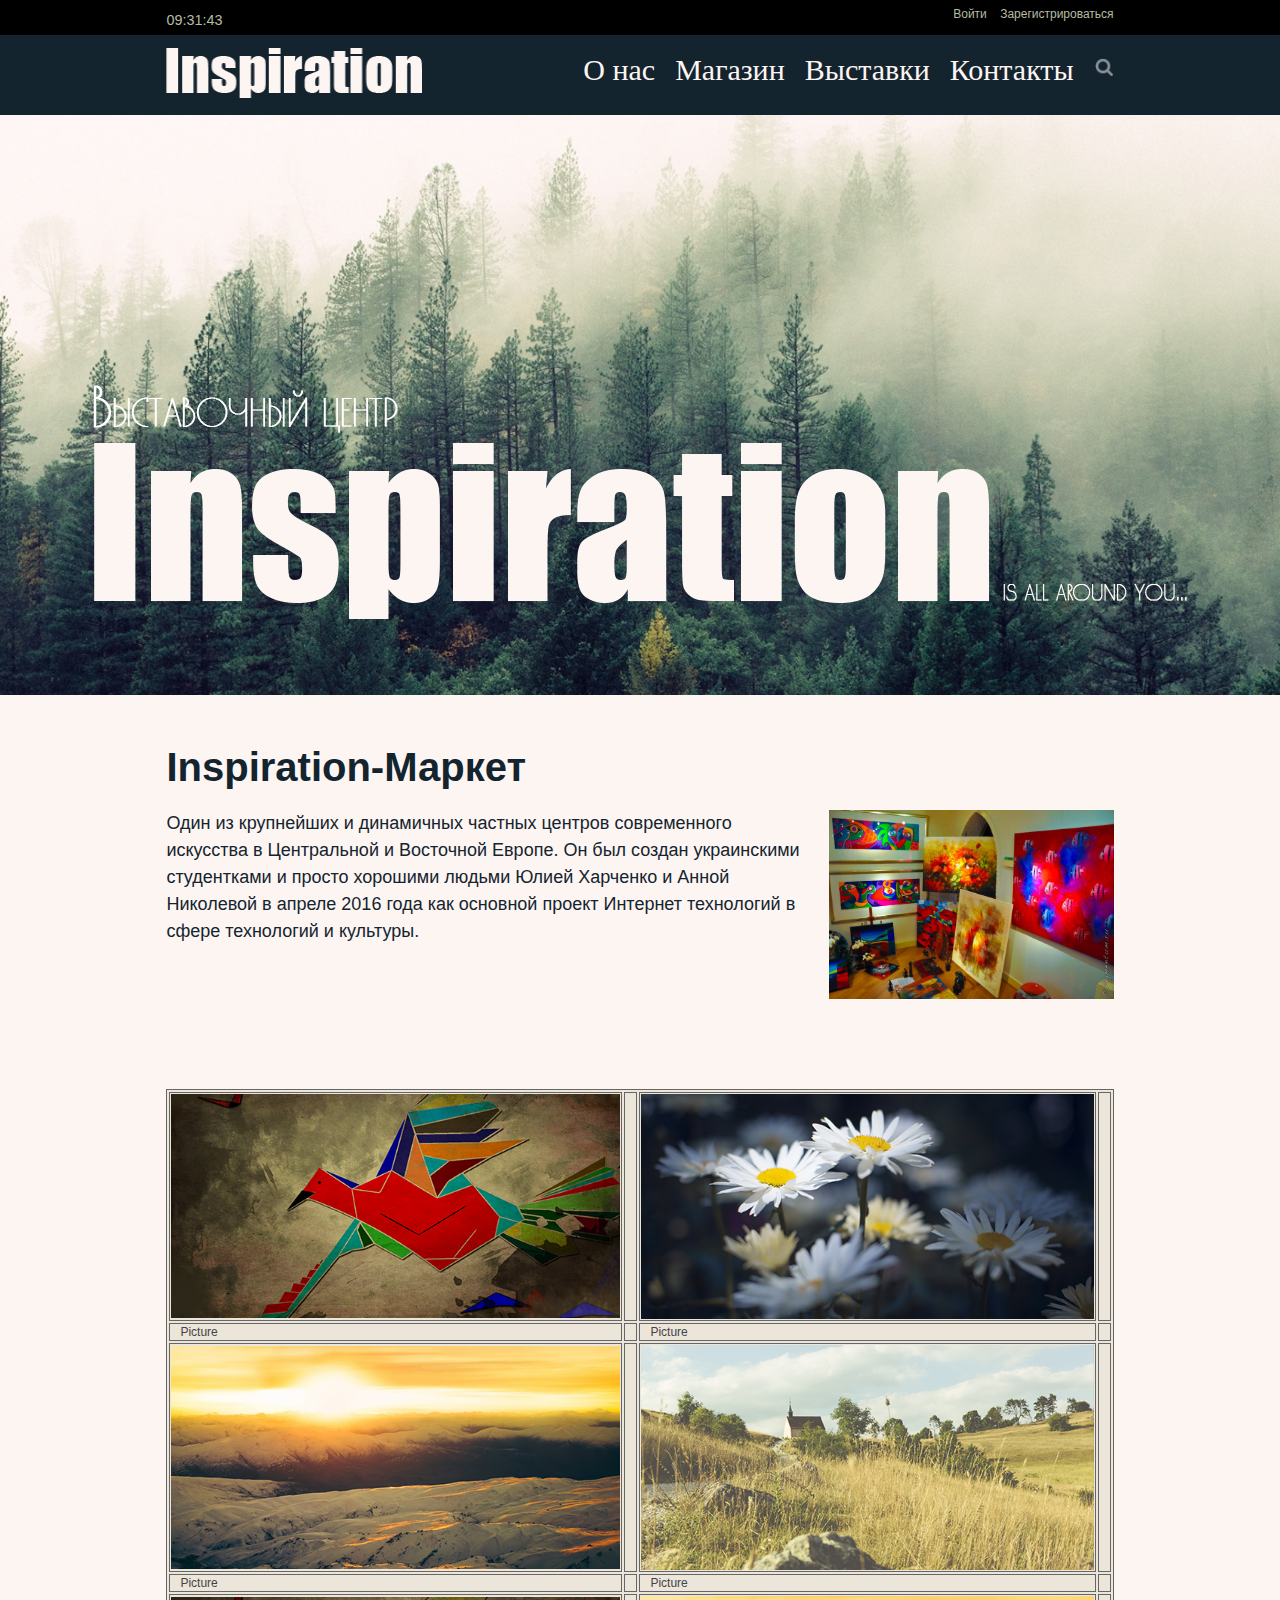
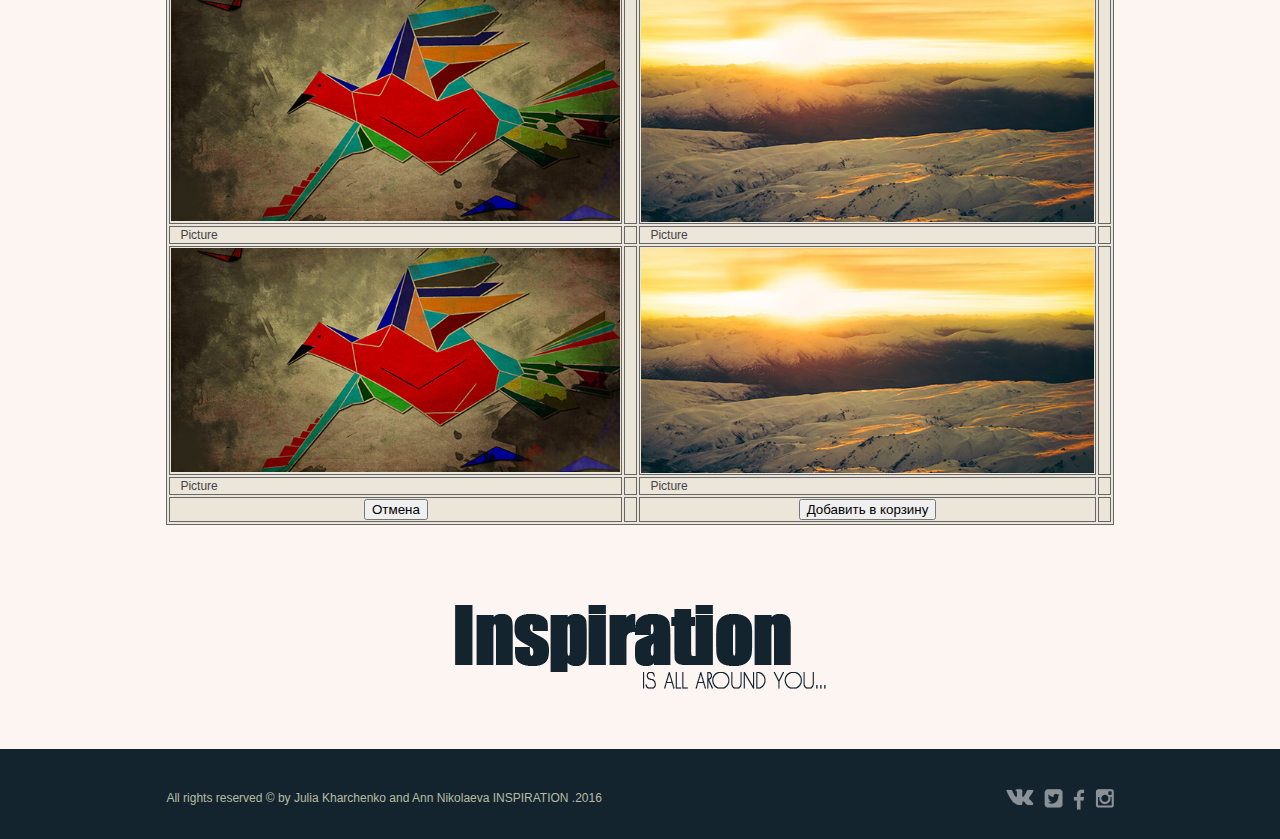
<file: site/pictures.html>
﻿<!DOCTYPE html>
<html lang="en">
<head>
	<meta charset="UTF-8">
	<title>Contacts</title>

    <link rel="stylesheet" href="css/style.css">
    <link rel="stylesheet" href="css/slider.css"> 
    <link rel="stylesheet" href="css/screen.css">

    <script src="js/jquery-1.12.1.min.js" defer></script>
    <script src="js/script.js" defer></script>
    
</head>
<body onload="digitalWatch()">
	<div class="container">
        <div class="navigation">
        	<div class="navigation-bar-list">
	        	<ul class="nav-bar">
	        		<li class="enter"><a href="#" title="enter">Войти</a></li>
	        		<li class="registration"><a href="registration.html" title="registration">Зарегистрироваться</a></li>
	        	</ul>
	        </div>
        </div>

	   <header class="content-header">
            <div class="wrapper">
                <img src="img/logo.png" alt="logo" title="logo">

                <div class="list-menu">
                    <ul class="navbar">
                        <li><a class="search" href="#"><img src="img/search1.png" alt="search1" title="search"></a></li>
                        <li><a href="contacts.html" title="contacts">Контакты</a></li>
                        <li><a href="events.html" title="expositions">Выставки</a></li>
                        <li><a href="shop.html" title="shop">Магазин</a></li>
                        <li  class="current"><a href="about-us.html" title="about us" onmouseover=hiddenBlock() onmouseout=hiddenBlock()>О нас</a></li>
                    </ul>
                    <div id="hidden_block">Сайт был создан украинскими студентками и просто хорошими людьми Юлией Харченко и Анной Николевой в апреле 2016 года как основной проект Интернет технологий в сфере технологий и культуры.</div>
                    <div class="clock-block" ><p id="clock"></p></div>
                </div>
            </div>
        </header>

    	<div class="content">
    		<div class="title-shop">
                <h3>Inspiration-Маркет</h3> 
                <p id="text-shop"><img id="img-shop" src="img/pictures-shop.jpg">Один из крупнейших и динамичных частных центров современного искусства в Центральной и Восточной Европе. Он был создан украинскими студентками и просто хорошими людьми Юлией Харченко и Анной Николевой в апреле 2016 года как основной проект Интернет технологий в сфере технологий и культуры.</p>
            </div>

			<div class="table-pictures-shop">
				<table class="shop-pictures">
					<tr>
						<td><img src="img/preview1.png" onclick="changeColor(); return false;"></td>
						<td id="check-picture"></td>
						<td><img src="img/photo2.png"></td>
						<td id="check-picture"></td>
					</tr>
					<tr class="name-picture">
						<td>Picture</td>
						<td></td>
						<td>Picture</td>
						<td></td>
					</tr>
					<tr>
						<td><img src="img/photo4.png"></td>
						<td id="check-picture"></td>
						<td><img src="img/photo3.png"></td>
						<td id="check-picture"></td>
					</tr>
					<tr class="name-picture">
						<td>Picture</td>
						<td></td>
						<td>Picture</td>
						<td></td>
					</tr>
					<tr>
						<td><img src="img/preview1.png"></td>
						<td id="check-picture"></td>
						<td><img src="img/photo4.png"></td>
						<td id="check-picture"></td>
					</tr>
					<tr class="name-picture">
						<td>Picture</td>
						<td></td>
						<td>Picture</td>
						<td></td>
					</tr>
					<tr>
						<td><img src="img/preview1.png"></td>
						<td id="check-picture"></td>
						<td><img src="img/photo4.png"></td>
						<td id="check-picture"></td>
					</tr>
					<tr class="name-picture">
						<td>Picture</td>
						<td></td>
						<td>Picture</td>
						<td></td>
					</tr>
					<tr class="button-table-shop">
						<td><button id="cancel">Отмена</button></td>
						<td></td>
						<td><button id="add-basket">Добавить в корзину</button></td>
						<td></td>
					</tr>
				</table>
			</div>


	    </div>


    	<div class="logo_footer">
            <img src="img/logo_footer.png" alt="logo_footer">
        </div>

		<div class="footer">
		    <div class="footer-container">
		        <div class="copyright">
		            <p>All rights reserved &copy; by Julia Kharchenko and Ann Nikolaeva INSPIRATION .2016</p> 
		        </div>
		        <div class="social_networks">
		            <ul class="footer-links-list">
		                <li><a href="instagram.com"><img src="img/icon_instagram.png" alt="icon_instagram"></a></li>
		                <li><a href="instagram.com"><img src="img/icon_facebook.png" alt="icon_facebook"></a></li>
		                <li><a href="instagram.com"><img src="img/icon_twitter.png" alt="icon_twitter"></a></li>
		                <li><a href="instagram.com"><img src="img/icon_vk.png" alt="icon_vk"></a></li>
		            </ul>
		        </div>
		    </div>
		</div>
    </div>
</body>
</html>
</file>
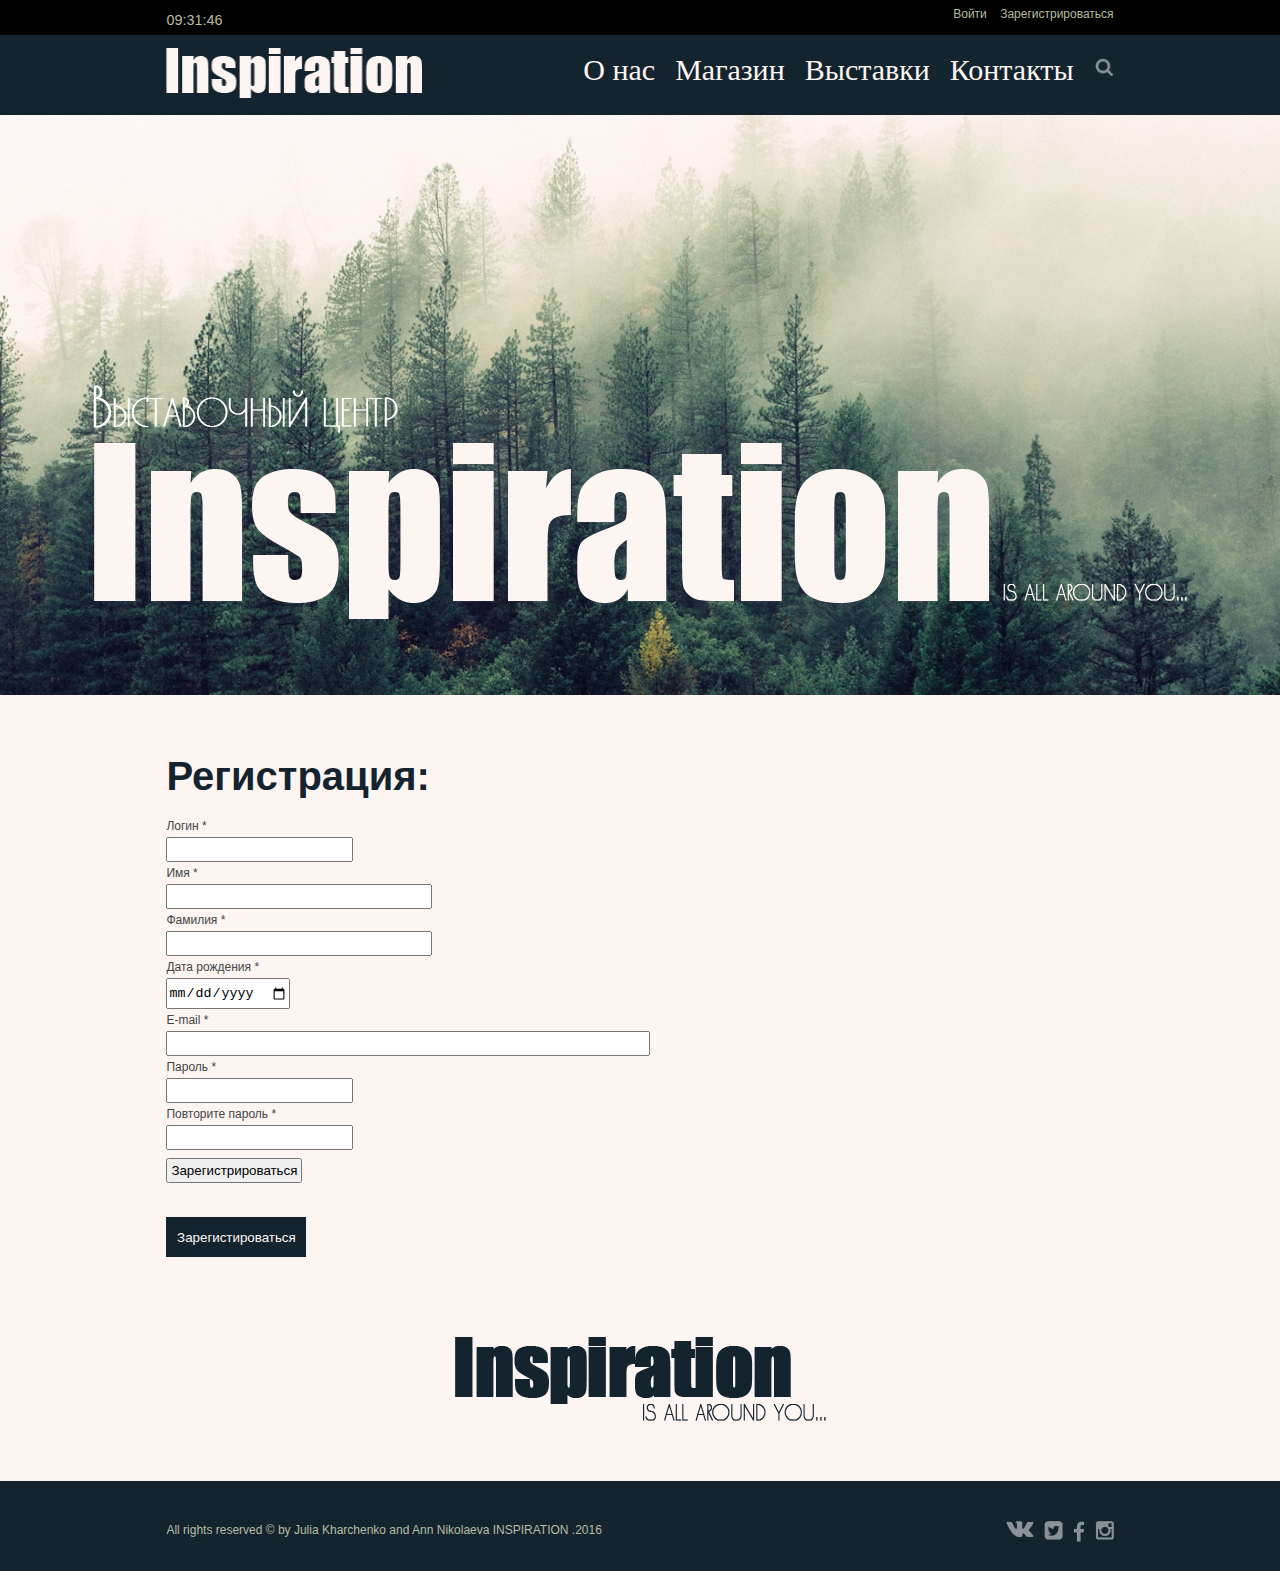
<file: site/registration.html>
﻿<!DOCTYPE html>
<html lang="en">
<head>
	<meta charset="UTF-8">
	<title>Contacts</title>

    <link rel="stylesheet" href="css/style.css">
    <link rel="stylesheet" href="css/slider.css"> 
    <link rel="stylesheet" href="css/screen.css">
    <link rel="stylesheet" href="css/registration.css">

     <script src="js/jquery-1.12.1.min.js" defer></script>
    <script src="js/script.js" defer></script>
    <script src="js/registration.js" defer></script>
    
</head>
<body onload="digitalWatch()">
	<div class="container">
        <div class="navigation">
        	<div class="navigation-bar-list">
	        	<ul class="nav-bar">
	        		<li class="enter"><a href="#" title="enter">Войти</a></li>
	        		<li class="registration"><a href="#" title="registration">Зарегистрироваться</a></li>
	        	</ul>
	        </div>
        </div>

	   <header class="content-header">
            <div class="wrapper">
                <img src="img/logo.png" alt="logo" title="logo">

                <div class="list-menu">
                    <ul class="navbar">
                        <li><a class="search" href="#"><img src="img/search1.png" alt="search1" title="search"></a></li>
                        <li><a href="contacts.html" title="contacts">Контакты</a></li>
                        <li><a href="events.html" title="expositions">Выставки</a></li>
                        <li><a href="shop.html" title="shop">Магазин</a></li>
                        <li  class="current"><a href="about-us.html" title="about us" onmouseover=hiddenBlock() onmouseout=hiddenBlock()>О нас</a></li>
                    </ul>
                    <div id="hidden_block">Сайт был создан украинскими студентками и просто хорошими людьми Юлией Харченко и Анной Николевой в апреле 2016 года как основной проект Интернет технологий в сфере технологий и культуры.</div>
                    <div class="clock-block" ><p id="clock"></p></div>
                </div>
            </div>
        </header>

    	<div class="content">
    		<div class="registration">
	    		<h3>Регистрация: </h3>
				<form onSubmit="return checkall()" name="registration-form" method="POST" action="#" >
					<label for="login">Логин * <span id="lable-login"></span></label>
					<div class="login">
						<input class="input-login" id="login" value="" type="text" name="login" onBlur="validateLogin()"></input>
					</div>
					<label for="name">Имя * <span id="lable-name"></span></label>
					<div class="name">
						<input class="input-name" id="name" value="" type="text" name="name" onBlur="validateName()"></input>
					</div>
					<label for="surname">Фамилия * <span id="lable-surname"></span></label>
					<div class="surname">
						<input class="input-surname" type="text" id="surname" name="surname" onBlur="validateSurname()"></input>
					</div>
					<label for="birthday">Дата рождения * <span id="lable-birthday"></span></label>
					<div class="birthday">
						<input class="input-birthday" type="date" id="birthday" name="birthday" onBlur="validateBirthday()"></input>
					</div>
					<label for="e-mail">E-mail * <span id="lable-e-mail"></span></label>
					<div class="e-mail-registration">
						<input class="input-e-mail-registration" type="text" id="e-mail" name="e-mail" onBlur="validateEmail()"></input>
					</div>
					<label for="pass">Пароль * <span id="lable-pass"></span></label>
					<div class="pass">
						<input class="pass" type="password" id="pass" name="pass"></input>
					</div>
					<label for="password">Повторите пароль * <span id="lable-password"></span></label>
					<div class="password">
						<input class="input-password" type="password" id="password" name="password" onBlur="validatePass()"> </input>
					</div>
					<input type="submit" name="submit" id="submit" value="Зарегистрироваться"></input>
				</form>
			</div>

			<div class="button-block">
				<button class="button-contact">Зарегистироваться</button>
			</div>
	    </div>


    	<div class="logo_footer">
            <img src="img/logo_footer.png" alt="logo_footer">
        </div>

		<div class="footer">
		    <div class="footer-container">
		        <div class="copyright">
		            <p>All rights reserved &copy; by Julia Kharchenko and Ann Nikolaeva INSPIRATION .2016</p> 
		        </div>
		        <div class="social_networks">
		            <ul class="footer-links-list">
		                <li><a href="instagram.com"><img src="img/icon_instagram.png" alt="icon_instagram"></a></li>
		                <li><a href="instagram.com"><img src="img/icon_facebook.png" alt="icon_facebook"></a></li>
		                <li><a href="instagram.com"><img src="img/icon_twitter.png" alt="icon_twitter"></a></li>
		                <li><a href="instagram.com"><img src="img/icon_vk.png" alt="icon_vk"></a></li>
		            </ul>
		        </div>
		    </div>
		</div>
    </div>
</body>
</html>
</file>
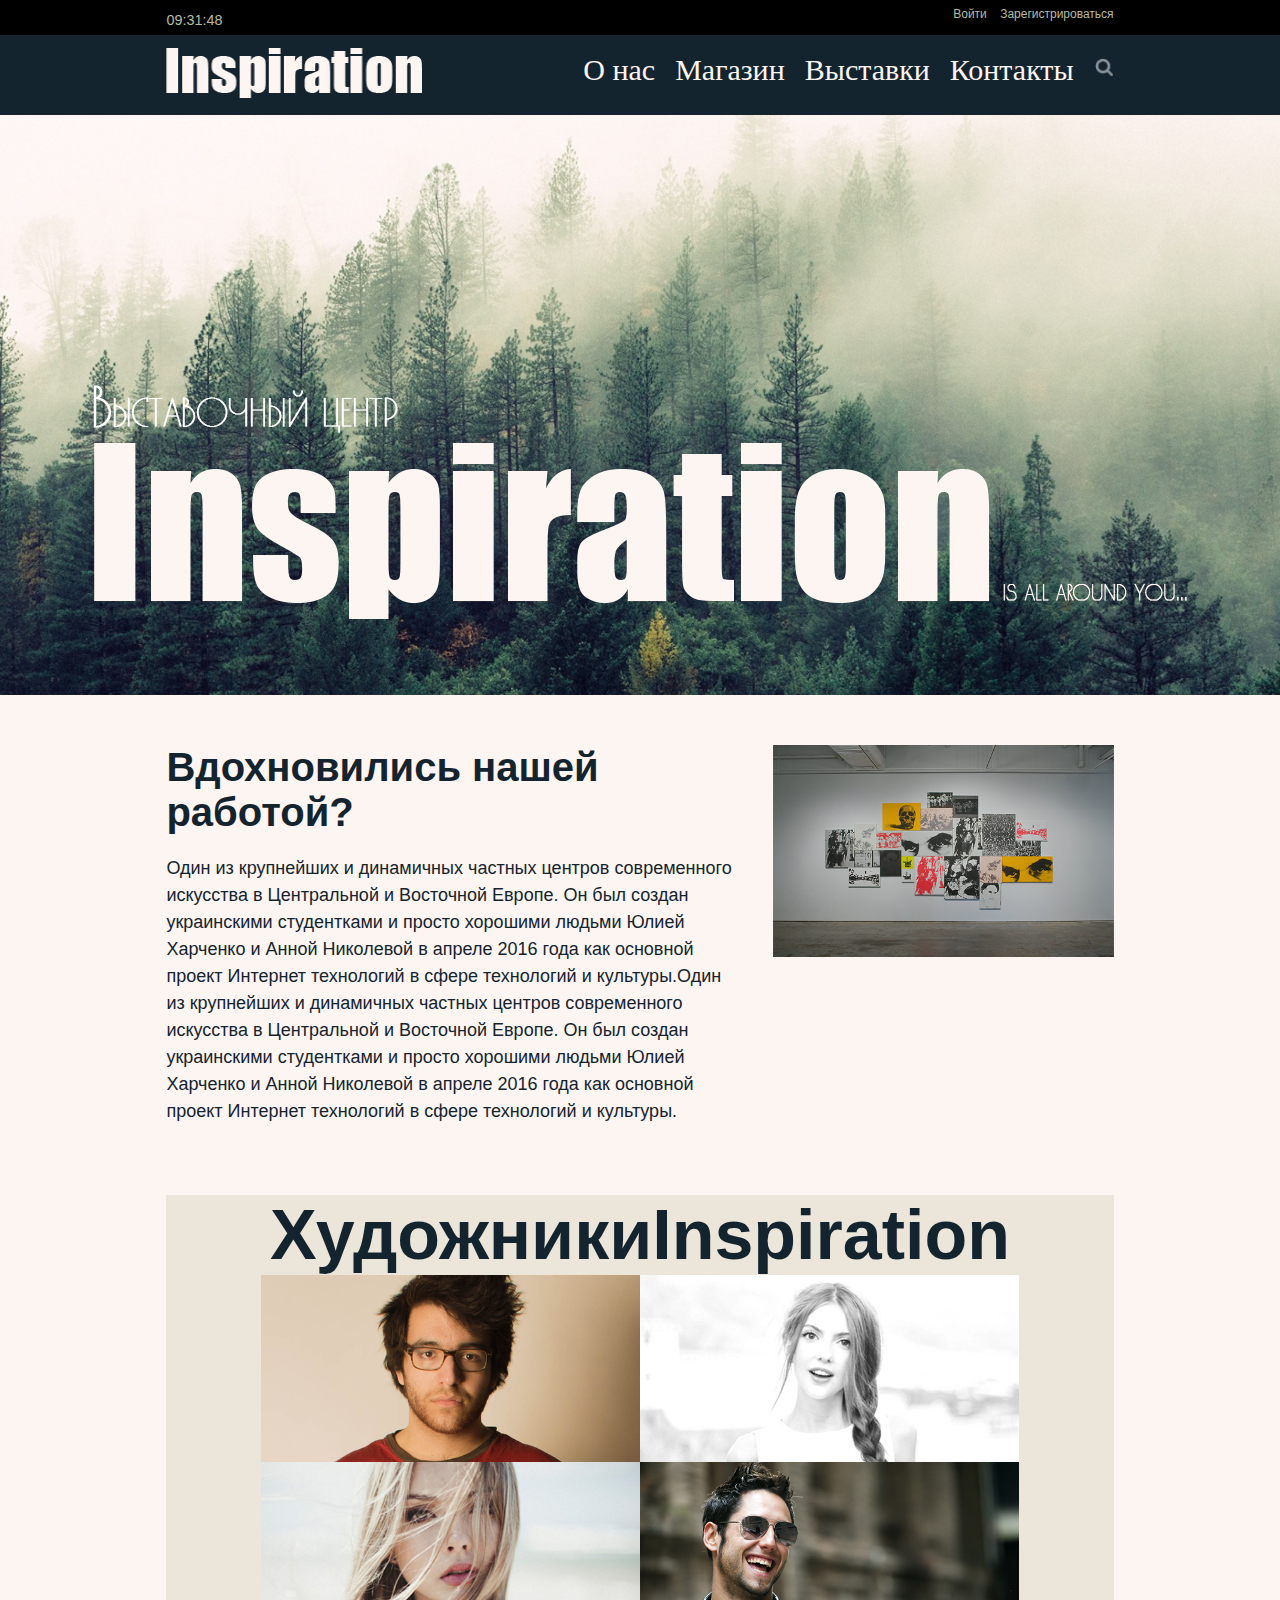
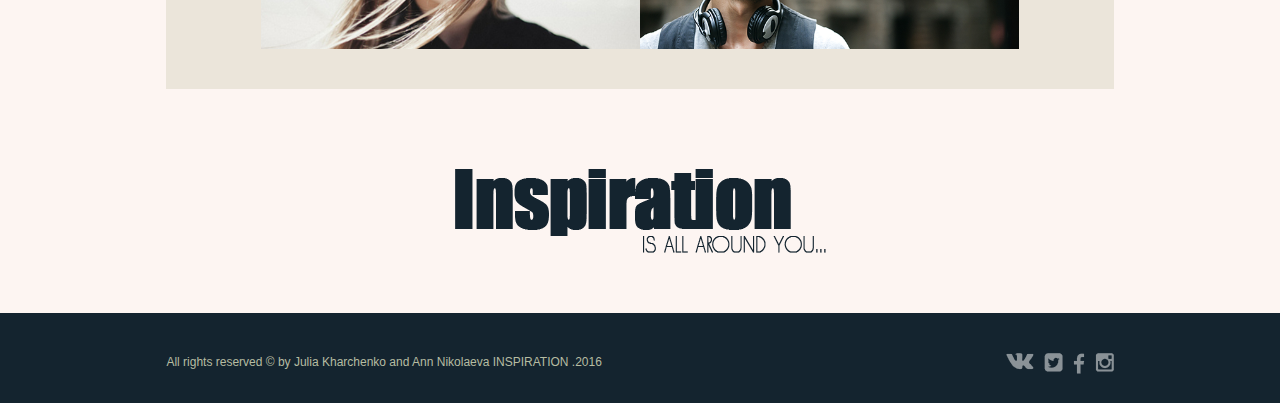
<file: site/shop.html>
﻿<!doctype html>
<html>

<head>
    <meta charset="utf-8">
    <title>Shop</title>
    
    <link rel="stylesheet" href="css/style.css">
    <link rel="stylesheet" href="css/slider.css"> 
    <link rel="stylesheet" href="css/screen.css">

    <script src="js/jquery-1.12.1.min.js" defer></script>
    <script src="js/script.js" defer></script>
    <script src="js/slider.js" defer></script>
   
    
</head>

<body onload="digitalWatch()">
    <div class="container">
        <div class="navigation">
        	<div class="navigation-bar-list">
	        	<ul class="nav-bar">
	        		<li class="enter"><a href="#" title="enter">Войти</a></li>
	        		<li class="registration"><a href="registration.html" title="registration">Зарегистрироваться</a></li>
	        	</ul>
	        </div>
        </div>

       <header class="content-header">
            <div class="wrapper">
                <img src="img/logo.png" alt="logo" title="logo">

                <div class="list-menu">
                    <ul class="navbar">
                        <li><a class="search" href="#"><img src="img/search1.png" alt="search1" title="search"></a></li>
                        <li><a href="contacts.html" title="contacts">Контакты</a></li>
                        <li><a href="events.html" title="expositions">Выставки</a></li>
                        <li><a href="shop.html" title="shop">Магазин</a></li>
                       <li  class="current"><a href="about-us.html" title="about us" onmouseover=hiddenBlock() onmouseout=hiddenBlock()>О нас</a></li>
                    </ul>
                    <div id="hidden_block">Сайт был создан украинскими студентками и просто хорошими людьми Юлией Харченко и Анной Николевой в апреле 2016 года как основной проект Интернет технологий в сфере технологий и культуры.</div>
                    <div class="clock-block" ><p id="clock"></p></div>
                </div>
            </div>
        </header>
        
        <div class="content">
            <div class="shop-photos">
                <div class="shop-photos-text">
                    <h3>Вдохновились нашей работой?</h3>
                    <p>Один из крупнейших и динамичных частных центров современного искусства в Центральной и Восточной Европе. Он был создан украинскими студентками и просто хорошими людьми Юлией Харченко и Анной Николевой в апреле 2016 года как основной проект Интернет технологий в сфере технологий и культуры.Один из крупнейших и динамичных частных центров современного искусства в Центральной и Восточной Европе. Он был создан украинскими студентками и просто хорошими людьми Юлией Харченко и Анной Николевой в апреле 2016 года как основной проект Интернет технологий в сфере технологий и культуры.</p>
                </div>
                <div class="shop-photos-img"><img src="img/invasion.png" alt="event1"></div>
            </div>

            
            <div class="inspiration-block-gallery">
                <div class="inspiration-block-text">
                    <h2>Художники<strong>Inspiration</strong></h2>
                </div>
                <div class="insp-bg"></div>
                <div class="inspiration-block-gallery-photos">
                    <div class="photo1-photo2">
                        <div class="photo1">
                            <a href="shop.html"><img src="img/art1.png" alt="photo1"><p>Художник №1</p></a>
                        </div>
                        <div class="photo2">
                            <a href="shop.html"><img src="img/art2.png" alt="photo2"><p>Художник №2</p></a>
                        </div> 
                    </div> 
                    <div class="photo3-photo4">
                         <div class="photo3">
                            <a href="shop.html"><img src="img/art3.png" alt="photo3"><p>Художник №3</p></a>
                         </div>    
                         <div class="photo4">
                            <a href="shop.html"><img src="img/art4.png" alt="photo4"><p>Художник №4</p></a>
                        </div>  
                    </div>
                </div>
            </div>
        </div>


        <div class="logo_footer">
            <img src="img/logo_footer.png" alt="logo_footer">
        </div>
        
        
        <div class="footer">
            <div class="footer-container">
                <div class="copyright">
                    <p>All rights reserved &copy; by Julia Kharchenko and Ann Nikolaeva INSPIRATION .2016</p> 
                </div>
                <div class="social_networks">
                    <ul class="footer-links-list">
                        <li><a href="instagram.com"><img src="img/icon_instagram.png" alt="icon_instagram"></a></li>
                        <li><a href="instagram.com"><img src="img/icon_facebook.png" alt="icon_facebook"></a></li>
                        <li><a href="instagram.com"><img src="img/icon_twitter.png" alt="icon_twitter"></a></li>
                        <li><a href="instagram.com"><img src="img/icon_vk.png" alt="icon_vk"></a></li>
                    </ul>
                </div>
            </div>
        </div>
    </div>
</body>

</html>
</file>
<file: site/css/style.css>
* {
    
    margin: 0 auto;
    padding: 0 auto;
}
body, img{
    display: block;
    color: #fdf5f2;
    font-family: Gotham, "Helvetica Neue", Helvetica, Arial, sans-serif; 
    font-size: 12px;
   
}
body{
    background-color: #fdf5f2;
    width: 100%;
    color: white;
    display: block;
    height: auto;
}
h2{
    text-align: center;
	color: #14242F;
	font-size: 70px;
    padding-bottom: 20px;
    padding-top: 20px;
}
h3{
	color: #14242F;
	font-size: 40px;
    padding-bottom: 20px;
}
p{
    line-height: 1.5;
	font-size:18px;
}

@font-face{
    src: url(fonts/6591.ttf);
}

.header-text{
    position: absolute;
    margin: 13%;
}
.container{
    background-color: #fdf5f2;
    position: absolute;
    width: 100%;
}

.header img{
    width: 100%;
    min-width: 50%;
    height: auto;
}

                                 /*NAVIGATION*/

.navigation{
    position: relative;
    background-color: black;
    height: 35px;
}
.navigation ul{
    position: relative;
    list-style: none;
    float: right;
}
.navigation li{
    display: inline;
    padding-left: 10px;
}
.navigation-bar-list{
    overflow: hidden;
    padding: 7px 13% 5px 0;
}
.navigation-bar-list li a{
    text-decoration: none;
    color: #b6bca2;
}
.clock-block{
    position: absolute;
    left: 13%;
    top:-25px;
}
#clock{
    color:#b6bca2;
    font-size: 120%; 

    /*font-weight: bold;*/
}
.nav-bar a:hover{
    text-decoration: underline;
}


#hidden_block{
    display: none;
    position: absolute;
    width: 430px;
    height: 50px;
    background-color: #14242F;
    opacity: 0.8;
    top: 85px;
    right: 12%;
    padding: 10px;
    color: #fdf5f2;
}


                                       /*MENU*/

.menu{
    background-color: #14242f;
    height: 80px;
}
.list-menu{
    margin: 0 13% 0 0;
}
.list-menu ul {
    overflow: hidden;
    list-style: none;
    text-align:center;
    line-height: 70px;
}
.list-menu li a{
    text-decoration: none;
    color: #fdf5f2;
    position: relative;
    font-size: 30px;
    font-family: Hair-2;
}
img[title="logo"]{
    width: 50%;
    max-width: 20%;
    float: left;
    margin: 13px 0 0 13%;
}
img[title="search"]{
    padding-top: 23px;
    width: 90%;
    opacity: 0.5;
}
img[title="search"]:hover{
    opacity: 1;
}
.list-menu li{
    display: inline;
    float: right;
    margin: 0 0 0 20px;
    font-weight: initial;
}
.list-menu li a:hover,  .list-menu li a:active {
    text-decoration:underline;
    font-weight: bold;
}

                                  /*CONTENT*/
.content{
    background-color: #fdf5f2;
    height: auto;
    width: 74%;
}
.content p, h1, h2, h3{
    padding-bottom: 20px;
    color: #14242f;
}
.about-us, .contact-us{
    overflow: hidden;
    margin-top: 20px;
    margin-bottom: 50px;
}
.news-block-left{
    width: 65%;
    float: left;
}
.news-block-right{
    float: right;
    width: 33%;
}
.news-block-left img{
    
    max-width: 100%;
    height: auto;
}
.news-block-right img{
    max-width: 100%;
    height: auto;
}
.about-us img{
    float: left;
    padding-top: 20px;
    padding-bottom: 20px;
}
.photo1-photo2 img, .photo3-photo4 img{
    width: 100%;
    height: 100%;
    float: right;
}
.inspiration-block-gallery{
    background-color: #ebe5da;
}

.inspiration-block-gallery-background, .inspiration-block-gallery,{
    overflow: hidden;
    width: 100%;
}
.inspiration-block-gallery-photos{
    overflow: hidden;
    max-width: 80%;
    height: auto;
}

.inspiration-block-gallery-photos p, .slide-wrap span{
    opacity: 0;
    height: 100%;
    -webkit-transition: opacity .5s ease-in;  
    -moz-transition: opacity .5s ease-in;  
    -o-transition: opacity .5s ease-in;  
    transition: opacity .5s ease-in;
    position: absolute;
    left: 0;
    right: 0;
    bottom: 0;
    background-color: black;
    padding-bottom: 0;
    color: white;
    padding: 0;
    margin: 0;
    width: 100%;
}
.slide-wrap span{
    text-align: center;
    font-weight: normal;
}
.photo1-photo2, .photo3-photo4, .photo1, .photo2, .photo3, .photo4{
    margin: 0;
    overflow: hidden;
}
.photo1, .photo2, .photo3, .photo4{
    position: relative;
}
.photo1:hover p, .photo2:hover p, .photo3:hover p, .photo4:hover p, .slide-title:hover{
    opacity: 0.6;
}
.photo1-photo2{
    width: 50%;
    float: left;
}
.photo3-photo4{
    width: 50%;
    float: right;
}
.inspiration-block-gallery{
    text-align: center;
    margin-bottom: 40px;
    padding: 0 0 40px 0;
}
.logo_footer{
    position: relative;
    margin-bottom: 70px;
    margin-top: 70px; 
    top: 10px;
}
.see_news{
    margin-top: 20px;
    margin-bottom: 40px;
}
.footer{
    background-color: #14242f;
    height: 90px;
    position: relative;
    left: 0;
    bottom: 0;
    width: 100%;
}
.footer-container .copyright p{
    position: absolute;
    padding-left: 13%;
    padding-top: 40px;
    font-size: 12px;
    color: #b6bca2;
}
.footer-links-list{
    margin-right: 13%;
    padding-top:40px;
    
    overflow: hidden;
    list-style: none;
    text-align:center;
    line-height: 40px;
}
.footer-links-list img{
    opacity: 0.5;
}
.footer-links-list img:hover{
    opacity: 1;
}
.social-networks{
    position: relative;
}
.social_networks li{
    margin-left: 10px;
    display: inline;
    float: right;
}

                                       /* CONTACT US*/

input, textarea{
    padding: 3px;
    margin-top: 4px;
    margin-bottom: 4px;
}
.input-name, .input-surname{
    width: 27%;
    /*border: none;*/
}
.input-e-mail, .textarea-message{
    width: 60%;
}
.button-block{
    margin-bottom: 30px;
    margin-top: 30px;
}
.button-contact{
    width: 140px;
    height: 40px;
    background-color: #14242f;
    border: none;
    color: #fdf5f2;
}
.waiting-for-you-block{
    width: 100%;
    overflow: hidden;
    margin-bottom: 40px;
    margin-top: 20px;
}
.waiting-for-you{
    width: 100%;
    float: left;
    margin-top: 50px;
    margin-bottom: 30px;
}
.waiting-for-you-text{
    width: 37%;
    float: right;
}
.img-map{
    float: left;
    width: 60%;
}
.img-map img{
    width: 100%;
    float: left;
}



                                    /*EVENTS*/

.our-events, .event1, .event2, .event3, .event1-photos, .shop-photos{
    width: 100%;
    overflow: hidden;
    margin-top: 50px;
}
.our-events-text, .event2-text, .event1-photos-text, .shop-photos-text{
    width: 60%;
    float: left;
}
.our-events-img, .event2-img, .event1-photos-img, .shop-photos-img{
    width: 40%;
    float: right;
}
.our-events-img img, .event2-img img, 
.event1-photos-img img, .shop-photos-img img{
    width: 100%;
    max-width: 90%;
    float: right;
}
.event1-img, .event3-img{
    width: 40%;
    float: left;
}
.event1-img img, .event3-img img{
    width: 100%;
    max-width: 90%;
    float: left;
}
.event1-text, .event3-text{
    width: 60%;
    float: right;
}
.event1-photos, .shop-photos{
    margin-bottom: 50px;
}
                /*EVENT1*/

#extra-info{
    display: none;
    color: #14242f;
}
.extra-info-click{
    color: #14242f;
    text-decoration: underline;
}

                            /*PICTURES SHOP*/
.table-pictures-shop{
    background-color: #ebe5da;
    width: 100%;
}
table, tr, td{
    /*text-align: center;*/
    border: 1px solid #666;
}
.shop-pictures img{
    /*padding: 10px;*/
    width: 100%;
}
.name-picture td{
    padding-left: 10px;
   /* text-align: center;*/
}
.title-shop{
    overflow: hidden;
    margin: 50px 0 50px 0;
}
.title-shop img{
    width: 30%;
    float: right;
    padding: 0 0 20px 20px;
}
.title-shop p{
    float: left;
}
.button-table-shop{
    text-align: center;
}
</file>
<file: site/css/slider.css>
body {
	padding: 0 0 50em 0;
	margin: 0;
	color: #444;
	background-color: #dbdbdb;
}
a {text-decoration: none;}

header {
	display: block;
	position: relative; 
	margin: 0; 
	background: #f9f9f9;
}
.slider {
	width: 100%;
	margin: 50px auto;
	padding: 0;
	position: relative;
	overflow: hidden;
}
.slide-list {
	position: relative;
	margin: 0;
	padding: 0;
}
.slide-wrap {
	position: relative;
	left: 0px;
	top: 0;
	width: 10000000px;
}
.slide-item {
	position: relative;
	max-width: 200px;
	margin: 10px;
	float: left;
}
.slide-item img{
	position: relative;
	width: 100%;
} 
.slide-title {
	position: absolute;
	bottom: 20px;
	left: 20px;
	width: 160px;
	font: bold 16px monospace;
	display: block;
	color: #fdf5f2; 
	background: rgb(142, 142, 142);
	background: rgba(0, 0, 0, 0.5);
	padding: 10px;
}
.navy {
	position: absolute;
	top: 0;
	z-index: 1;
	height: 220px;
	width: 62px;
	cursor: pointer;
	background-color: #fdf5f2;
}
.prev-slide {
	left: 0;
}
.next-slide {
	right: 0;
}
.prev-slide img, .next-slide img{

	margin-top: 100px;
}
.navy.disable {
	background: #dbdbdb;
}
.slide-item img:hover{
}
h2{
	padding: 0;
}
</file>
<file: site/css/screen.css>
.see_news h3{
  text-align: center;
}
.wrapper {

  width: 100%;
  margin: 0 auto;
-webkit-box-sizing:border-box;
-moz-box-sizing:border-box;
box-sizing:border-box;
z-index: 1000;
 }
.content-header{
  width: 100%;
}
header .wrapper {
  height: 80px;
  background-color: #14242F;
}
header:after {
  content: "";
  display: block;
  height: 300px;
  width: 100%;
  background-size: cover;
  background-position: center center;
  background-repeat: no-repeat;
  background-attachment: fixed;
  background-image: url(../img/bg1.jpg); 
 /* box-shadow: inset 0 0 10px rgba(0, 0, 0, 0.6);*/ 
}
header::after{
  content: url(../img/header_text.png);
  width: 100%;
  text-align: center;
  padding-top:270px;
  padding-bottom: 10px;

}
  @media only screen and (min-device-width: 768px) and (max-device-width: 100%), only screen and (min-device-width: 320px) and (max-device-width: 480px) {
    section:after, header:after {
      background-attachment: scroll; } }
</file>
<file: site/css/registration.css>
.registration{
	padding-top: 59px;
}
.input-e-mail-registration{
	width: 50%;
}
.input-day, .input-month, .input-year{
	width: 10%;
}
.year{
	padding-bottom: 5px;
}
#birthday{
	padding: 5px 0;
}
</file>
